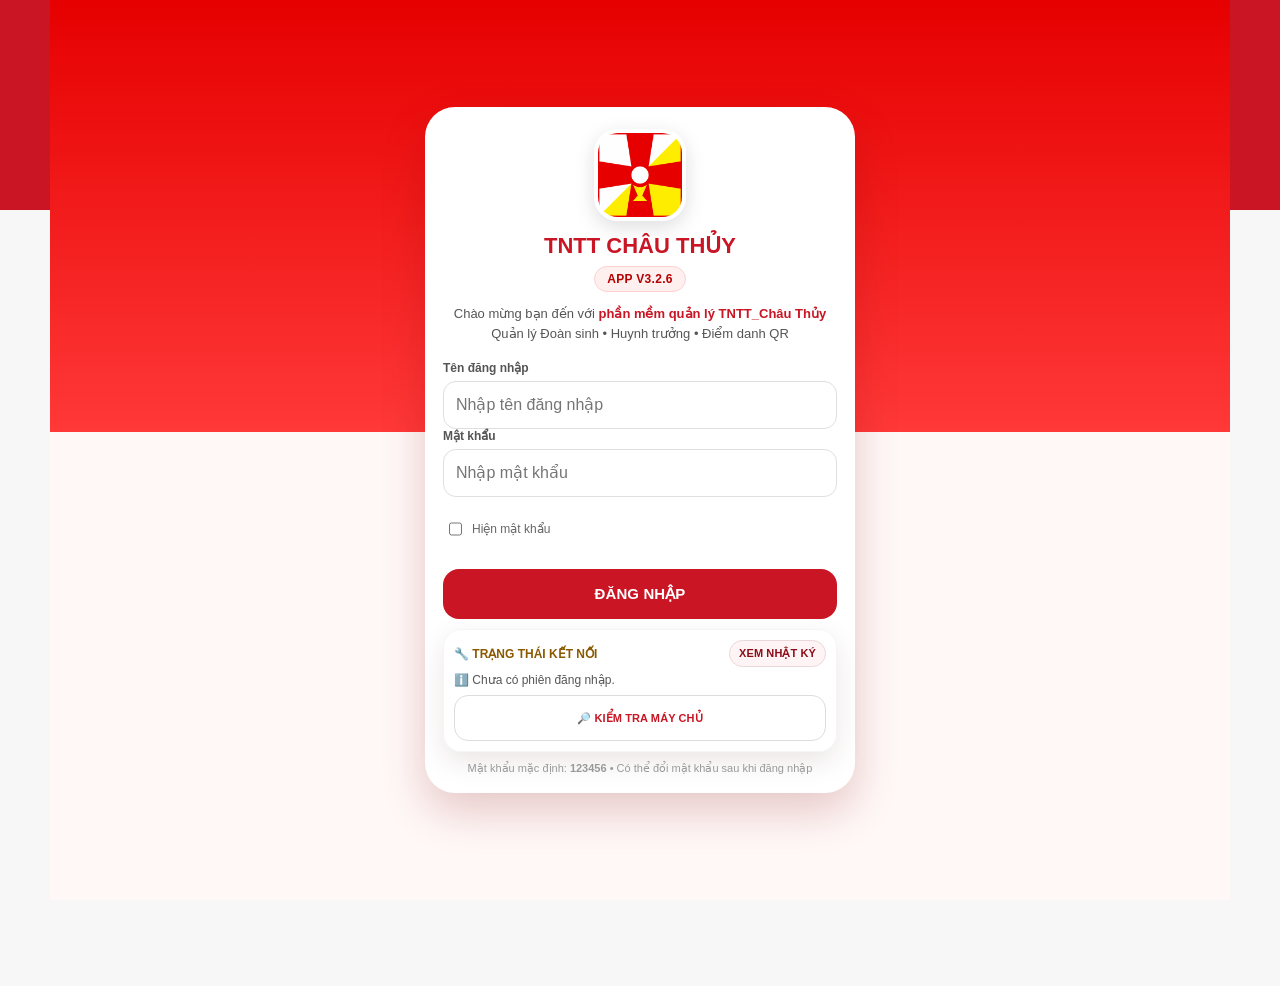
<file: index.html>
<!doctype html><html lang="vi"><head><meta charset="utf-8"><meta name="viewport" content="width=device-width,initial-scale=1,viewport-fit=cover,user-scalable=no"><meta name="theme-color" content="#e60000"><title>TNTT Châu Thủy</title>
<script src="./config.js"></script>

<style>
:root{--red:#e60000;--red2:#ff2626;--red3:#b90000;--yellow:#ffe500;--cream:#fff8f5;--ink:#222;--muted:#777;--line:#f0dddd;--green:#18a957;--danger:#d71919;--shadow:0 8px 26px rgba(126,0,0,.12);--radius:20px}
*{box-sizing:border-box}html{background:#f6f6f6}body{margin:0;background:linear-gradient(180deg,#e60000 0 330px,#fff8f7 330px);font-family:Arial,Helvetica,sans-serif;color:var(--ink);padding-bottom:86px;-webkit-tap-highlight-color:transparent}.app{max-width:1180px;margin:auto}.hidden{display:none!important}button,input,select{font:inherit}button{border:0;border-radius:14px;padding:12px 15px;background:var(--red);color:#fff;font-weight:800;cursor:pointer;transition:.15s}button:active{transform:scale(.98)}button.secondary{background:#f3f3f3;color:#444}button.outline{background:#fff;color:var(--red);border:1px solid #ffb2b2}button.full{width:100%;margin-top:8px}.top{padding:18px 18px 12px;color:#fff}.brand{display:flex;align-items:center;gap:12px}.logo{width:64px;height:64px;border-radius:18px;background:#fff;object-fit:cover;border:2px solid #fff;box-shadow:0 5px 16px #90000044}.brand-title{font-size:27px;font-weight:900;line-height:1}.brand-sub{font-size:15px;margin-top:5px;font-weight:700}.hero-chibi{font-size:56px;margin-left:auto;filter:drop-shadow(0 5px 3px #7003)}.profile{margin:4px 18px 0;background:#fff;border-radius:24px;padding:13px 15px;display:flex;align-items:center;gap:13px;box-shadow:var(--shadow);min-height:86px}.avatar{width:68px;height:68px;border-radius:50%;object-fit:cover;background:#ffeaea;border:3px solid #ffd1d1}.profile h2{font-size:19px;margin:2px 0;color:var(--red)}.profile .hello{font-size:12px;color:#777}.pill{display:inline-block;background:#ffe9e9;color:var(--red);border-radius:20px;padding:6px 10px;font-size:11px;font-weight:800;margin-top:4px}.profile-arrow{font-size:32px;color:var(--red);margin-left:auto}.leader-strip{margin:8px 18px 0;background:linear-gradient(135deg,#fff,#fff5f5);border-radius:20px;padding:9px 12px;box-shadow:var(--shadow);display:flex;align-items:center;gap:10px;border:1px solid #ffdede}.leader-strip .leader-avatars{display:flex;align-items:center}.leader-strip .leader-avatars img{width:42px;height:42px;border-radius:50%;object-fit:cover;border:2px solid #fff;margin-left:-7px;background:#ffeaea}.leader-strip .leader-avatars img:first-child{margin-left:0}.leader-strip .leader-info{min-width:0;flex:1}.leader-strip .leader-title{font-size:10px;color:#888;font-weight:800}.leader-strip .leader-name{font-size:13px;font-weight:900;color:var(--red);white-space:nowrap;overflow:hidden;text-overflow:ellipsis}.leader-strip .leader-role{font-size:10px;color:#666;margin-top:2px}.greeting-note{font-size:12px;color:#555;margin-top:5px;line-height:1.35}.greeting-note b{color:var(--red)}.content{padding:12px 18px}.quick-nav{display:grid;grid-template-columns:repeat(5,1fr);gap:10px;background:#fff;border-radius:24px;padding:10px;box-shadow:var(--shadow);margin:0 0 13px}.quick{background:#fff5f5;border-radius:18px;padding:11px 7px;text-align:center;color:#333;min-height:80px}.quick .qico{display:block;font-size:30px;line-height:1.05;margin-bottom:6px}.quick b{font-size:12px}.quick.active{background:#ffe4e4;color:var(--red)}.stats{display:grid;grid-template-columns:repeat(4,1fr);gap:10px}.stat{background:#fff;border-radius:18px;padding:14px;box-shadow:var(--shadow);text-align:center}.stat b{display:block;color:var(--red);font-size:28px;margin-top:4px}.stat span{font-size:12px;color:var(--muted);font-weight:700}.card{background:#fff;border-radius:var(--radius);padding:15px;box-shadow:var(--shadow);margin:10px 0;border:1px solid #ffecec}.card h2{font-size:18px;margin:0 0 12px;color:var(--red)}.grid2{display:grid;grid-template-columns:repeat(3,1fr);gap:10px}.tile{border:0;border-radius:18px;background:#fff;padding:15px 12px;text-align:left;box-shadow:var(--shadow);font-weight:800;min-height:108px}.tile .ico{font-size:32px;display:block;margin-bottom:8px}.tile small{display:block;color:var(--muted);font-weight:500;margin-top:5px;line-height:1.35}.tile.red{background:#fff0f0}.tile.yellow{background:#fff9df}.tile.green{background:#effcf5}.tile.blue{background:#eef7ff}.tile.purple{background:#f7f0ff}.add-actions{display:grid;grid-template-columns:repeat(2,1fr);gap:12px;margin:12px 0}.leader-add-card{border:2px solid #ffb0b0;background:linear-gradient(180deg,#fff,#fff5f5)}.leader-add-title{font-size:18px;font-weight:900;color:var(--red);text-align:center;margin-bottom:6px}.leader-add-card .add-actions{margin-bottom:0}.add-big{min-height:110px;border-radius:22px!important;font-size:15px!important;box-shadow:0 8px 18px #8b000033!important;display:flex;flex-direction:column;align-items:center;justify-content:center;gap:7px}.add-big .add-ico{font-size:38px;line-height:1}.add-big.ds{background:linear-gradient(135deg,#e60000,#ff4545)}.add-big.ht{background:linear-gradient(135deg,#f0b400,#ffd84d);color:#5a3a00}.industry-lock{background:#fff1f1;border:1px solid #ffd1d1;border-radius:12px;padding:9px 11px;font-size:12px;font-weight:800;color:#b40000;margin:8px 0}@media(max-width:700px){.add-actions{grid-template-columns:1fr 1fr;gap:9px}.add-big{min-height:105px;padding:10px 6px}.add-big .add-ico{font-size:34px}}.field label{font-size:12px;font-weight:800;color:#555;display:block;margin-bottom:5px}.field input,.field select{width:100%;padding:12px;border:1px solid #ddd;border-radius:13px;background:#fff;outline:none}.field input:focus,.field select:focus{border-color:#ff8b8b;box-shadow:0 0 0 3px #ffe0e0}.member{display:flex;gap:10px;align-items:center;padding:11px 0;border-bottom:1px solid var(--line)}.member:last-child{border-bottom:0}.member .info{flex:1;min-width:0}.member .name{font-weight:900}.member .meta{font-size:11px;color:var(--muted);margin-top:4px}.member img{width:52px;height:52px;border-radius:50%;object-fit:cover;background:#eee}.member-actions{display:flex;gap:5px}.member-actions button{width:auto;padding:9px;font-size:12px}.tabs{display:flex;gap:7px;overflow:auto;padding:3px 0 8px;position:sticky;top:0;background:#fff;z-index:4}.tabs button{white-space:nowrap;font-size:12px;padding:9px 12px}.msg{padding:11px;border-radius:12px;background:#fff3f3;color:#b40000;margin:8px 0}.empty{text-align:center;color:#888;padding:25px}.qrbox{text-align:center}.qrbox #qr{display:flex;justify-content:center;margin:15px 0}.qrbox img{border:10px solid white;box-shadow:0 4px 18px #0002}.scanner{border-radius:18px;overflow:hidden;background:#111;min-height:280px}.result{padding:14px;border-radius:14px;background:#edfff5;color:#08753b;font-weight:800;margin-top:10px}.pagebar{display:flex;align-items:center;gap:7px;position:sticky;top:0;z-index:8;background:#fff8f7;padding:4px 0 10px}.pagebar .ptitle{flex:1;font-size:18px;font-weight:900;color:var(--red)}.pagebar button{padding:9px 10px;font-size:11px;border-radius:12px}.admin-hero{background:linear-gradient(135deg,#c80000,#f32828);color:#fff;border-radius:22px;padding:18px;box-shadow:var(--shadow);margin:5px 0 12px}.admin-hero h2{margin:0 0 5px;font-size:21px}.admin-hero p{margin:0;opacity:.92;font-size:12px}.industry-grid{display:grid;grid-template-columns:repeat(2,1fr);gap:10px}.industry-card{background:#fff;border-radius:19px;padding:14px;box-shadow:var(--shadow);border:1px solid #ffe1e1;text-align:left}.industry-card .ic-top{display:flex;justify-content:space-between;align-items:center}.industry-card .ic-name{font-size:16px;font-weight:900;color:var(--red)}.industry-card .ic-total{font-size:27px;font-weight:900;color:#222;margin:8px 0}.mini-stats{display:grid;grid-template-columns:repeat(3,1fr);gap:5px}.mini-stats span{font-size:10px;color:#777}.mini-stats b{display:block;font-size:14px}.rate{margin-top:8px;height:7px;border-radius:9px;background:#eee;overflow:hidden}.rate i{display:block;height:100%;background:var(--green)}.danger{color:var(--danger)}.hero{background:linear-gradient(135deg,#e60000,#ff3a3a);color:#fff;border-radius:20px;padding:16px;box-shadow:var(--shadow);margin:10px 0}.hero h2{color:#fff;margin:0 0 5px}.badge{display:inline-block;border-radius:12px;padding:4px 7px;background:#eee;font-size:10px;font-weight:800}.badge.red{background:#ffe2e2;color:#b40000}.badge.green{background:#ddf8e9;color:#08753b}.table{width:100%;border-collapse:collapse;font-size:12px}.table th,.table td{padding:8px;border-bottom:1px solid #eee;text-align:left}.bottom{position:fixed;bottom:0;left:50%;transform:translateX(-50%);width:min(1180px,100%);height:76px;background:var(--red);display:flex;justify-content:space-around;align-items:center;z-index:20;box-shadow:0 -5px 20px #0002;border-radius:20px 20px 0 0}.bottom button{background:transparent;color:#fff;padding:5px 10px;font-size:10px;min-width:70px}.bottom .scan{background:var(--red);color:#fff;width:66px;height:66px;border-radius:50%;margin-top:-28px;font-size:26px;border:5px solid #fff;box-shadow:0 5px 15px #77000055}.bottom .navlabel{font-weight:800}.login-wrap{min-height:100vh;display:flex;align-items:center;justify-content:center;padding:14px;background:linear-gradient(180deg,#e60000,#ff3838 48%,#fff8f7 48%)}.login-card{width:100%;max-width:430px;background:#fff;border-radius:30px;padding:22px 18px 18px;box-shadow:0 18px 45px #7d000033}.login-logo{display:block;width:92px;height:92px;border-radius:24px;object-fit:cover;margin:0 auto 12px;border:4px solid #fff;box-shadow:0 6px 20px #0002}.login-title{text-align:center;color:var(--red);font-size:22px;font-weight:900;margin:0}.app-version{text-align:center;color:#b40000;background:#fff0f0;border:1px solid #ffd0d0;border-radius:999px;display:table;margin:7px auto 12px;padding:5px 12px;font-size:12px;font-weight:900;letter-spacing:.3px}.login-welcome{text-align:center;color:#555;font-size:13px;line-height:1.5;margin:7px 4px 18px}.login-welcome b{color:var(--red)}.login-sub{text-align:center;color:#999;font-size:11px;margin-top:10px}.login-input{height:48px;font-size:16px}.login-btn{height:50px;border-radius:16px;font-size:15px}.showpass{display:flex;align-items:center;gap:7px;font-size:12px;color:#666;margin:6px 2px}.showpass input{width:auto}.att-row-actions{display:flex;flex-wrap:wrap;gap:5px}.att-row-actions button{padding:7px 8px;font-size:10px;border-radius:10px}.att-present-mini{background:#1aa35b}.att-absent-mini{background:#d71920}.att-qr-mini{background:#555}.manual-att-card{background:#fff8e8;border:2px solid #ffd56a;border-radius:16px;padding:12px;margin:10px 0}.att-buttons{display:grid;grid-template-columns:1fr 1fr;gap:8px;margin-top:9px}.att-present{background:#1aa35b}.att-absent{background:#d71920}.att-permit{background:#1aa35b}.att-unpermit{background:#d71920}.table-wrap{overflow:auto}.attendance-table{min-width:760px}.attendance-table td,.attendance-table th{vertical-align:middle}.att-photo{width:56px;height:56px;border-radius:50%;object-fit:cover}.today-date{font-weight:900;color:#b40000;margin:-4px 0 10px}.table-wrap+.empty{padding:20px}.print-only{display:none}@media print{body{background:#fff;padding:0}.bottom,.pagebar button,.no-print{display:none!important}.print-only{display:block}.content{padding:0}.card{box-shadow:none}.app{max-width:none}}@media(max-width:700px){body{background:linear-gradient(180deg,#e60000 0 250px,#fff8f7 250px);padding-bottom:84px}.top{padding:14px 14px 10px}.brand{gap:9px}.logo{width:52px;height:52px;border-radius:15px}.brand-title{font-size:21px}.brand-sub{font-size:12px}.hero-chibi{font-size:42px}.profile{margin:3px 14px 0;padding:11px 12px;min-height:78px}.leader-strip{margin:7px 14px 0;padding:8px 10px}.avatar{width:58px;height:58px}.profile h2{font-size:17px}.content{padding:10px 12px}.quick-nav{display:flex;overflow-x:auto;border-radius:20px;padding:8px;gap:8px}.quick{min-width:92px;min-height:75px;padding:9px 5px}.quick .qico{font-size:27px}.quick b{font-size:11px}.stats{grid-template-columns:repeat(2,1fr)}.grid2{grid-template-columns:repeat(2,1fr)}.industry-grid{grid-template-columns:1fr}.bottom{height:72px;border-radius:18px 18px 0 0}.bottom button{min-width:58px;font-size:9px}.bottom .scan{width:62px;height:62px}.card{padding:13px;border-radius:18px}.admin-hero{border-radius:18px}.brand-title{white-space:nowrap}}

.today-date{font-size:15px;font-weight:800;color:#c90000;text-align:center;margin:-4px 0 14px}.att-confirm{margin-top:12px;padding:12px;border:1px solid #eee;border-radius:16px;background:#fff}.att-person{display:flex;align-items:center;gap:12px;margin-bottom:12px}.att-person small{display:block;color:#777;margin-top:4px}.att-photo{width:58px;height:58px;border-radius:50%;object-fit:cover;border:2px solid #e00000}.att-buttons{display:grid;grid-template-columns:1fr 1fr;gap:10px}.att-buttons button{border:0;border-radius:12px;padding:14px 8px;font-weight:800}.att-present{background:#dcf8e8;color:#08763c}.att-absent{background:#ffe3e3;color:#c00000}.att-permit{background:#e6f7ed;color:#08763c}.att-unpermit{background:#ffe8e8;color:#c00000}.att-confirm textarea{width:100%;min-height:80px;margin:8px 0;border:1px solid #ddd;border-radius:10px;padding:10px}.hidden{display:none!important}

/* ===== TNTT V1 MOBILE UI REFRESH ===== */
:root{
  --red:#c91524;--red2:#ef3340;--red3:#8d0e18;--yellow:#ffd83d;
  --cream:#fff9f7;--ink:#1f2328;--muted:#717780;--line:#eadbdd;
  --green:#149447;--danger:#c9192b;--blue:#2563eb;
  --shadow:0 10px 28px rgba(80,0,10,.10);--radius:18px
}
html,body{min-height:100%;background:#f5f6f8}
body{background:linear-gradient(180deg,#c91524 0 210px,#f7f7f8 210px);font-family:Inter,Arial,Helvetica,sans-serif;color:var(--ink)}
button,input,select,textarea{font:inherit}
button{border-radius:14px;font-weight:800;letter-spacing:.1px}
.card{
  background:rgba(255,255,255,.98)!important;border:1px solid rgba(0,0,0,.04)!important;
  border-radius:18px!important;box-shadow:var(--shadow)!important
}
h2{font-size:20px!important;line-height:1.25}
h3{font-size:16px!important}
.meta,small{color:var(--muted)}
.full{min-height:46px}
.outline{border:1px solid #ddd!important;background:#fff!important;color:var(--red)!important}
.secondary{border:1px solid #ead7d9!important;background:#fff4f5!important;color:var(--red3)!important}
.danger{color:var(--danger)!important}
.badge{border-radius:999px!important;padding:5px 9px!important;font-size:12px!important;font-weight:800!important}
.member{border:1px solid #eee!important;border-radius:16px!important;background:#fff!important;margin:8px 0!important;min-height:70px}
.member img{width:54px!important;height:54px!important;border-radius:14px!important;object-fit:cover!important}
.member .name{font-weight:850}
.member-actions button{min-width:40px;min-height:40px}
.grid2{gap:10px!important}
.stats{gap:10px!important}
.stat{border:1px solid #eee!important;border-radius:16px!important;background:#fff!important;box-shadow:none!important;padding:12px!important}
.tile,.add-big,.industry-card{border-radius:18px!important;box-shadow:0 6px 18px rgba(0,0,0,.07)!important}
.tile{min-height:112px!important}
.add-big{min-height:110px!important}
.industry-card{background:#fff!important;border:1px solid #ececec!important}
.industry-grid{gap:10px!important}
.field label{font-weight:800;margin-bottom:6px;display:block}
input,select,textarea{
  min-height:46px;border:1px solid #dedfe3!important;border-radius:13px!important;
  background:#fff!important;padding:10px 12px!important;outline:none!important
}
input:focus,select:focus,textarea:focus{border-color:#cf4b55!important;box-shadow:0 0 0 3px rgba(201,21,36,.10)!important}
.tabs{display:flex;gap:8px;overflow:auto;padding:3px 0 8px}
.tabs button{white-space:nowrap;min-height:42px}
.pagebar{position:sticky!important;top:0;z-index:20!important;backdrop-filter:blur(10px)!important;background:rgba(255,255,255,.94)!important;border-bottom:1px solid rgba(0,0,0,.06)!important}
.pagebar .title{font-weight:900}
@media(max-width:600px){
  body{background:linear-gradient(180deg,#c91524 0 165px,#f7f7f8 165px)}
  #app{max-width:100%;padding:0 10px 24px}
  .card{padding:14px!important}
  .stats{grid-template-columns:repeat(2,1fr)!important}
  .grid2{grid-template-columns:1fr 1fr!important}
  .tile{min-height:98px!important}
  .add-actions{grid-template-columns:1fr 1fr!important;gap:8px!important}
  .add-big{min-height:92px!important;padding:12px!important}
  .member{padding:9px!important}
}
@media(max-width:420px){
  .grid2{grid-template-columns:1fr!important}
  .add-actions{grid-template-columns:1fr!important}
  h2{font-size:18px!important}
}


.tntt-app-brand{display:flex;align-items:center;gap:10px;padding:10px 2px 12px;color:#fff}
.tntt-app-mark{width:38px;height:38px;border-radius:12px;background:#fff;color:var(--red);display:grid;place-items:center;font-size:21px;font-weight:900;box-shadow:0 5px 14px rgba(0,0,0,.15)}
.tntt-app-brand b{display:block;font-size:14px;letter-spacing:.7px}.tntt-app-brand small{display:block;color:rgba(255,255,255,.85);margin-top:2px}
</style>
<link rel="manifest" href="manifest.webmanifest"><meta name="mobile-web-app-capable" content="yes"><meta name="apple-mobile-web-app-capable" content="yes"><meta name="apple-mobile-web-app-status-bar-style" content="default"><meta name="apple-mobile-web-app-title" content="TNTT Châu Thủy"><link rel="apple-touch-icon" href="assets/icon-192.png"><meta name="application-name" content="TNTT Châu Thủy"><meta name="description" content="Ứng dụng quản lý TNTT Châu Thủy"></head><body><script>
(function(){
  let qrP,camP;
  window.loadQrLib=function(){return qrP||(qrP=new Promise((res,rej)=>{if(window.QRCode)return res();const x=document.createElement('script');x.src='https://cdnjs.cloudflare.com/ajax/libs/qrcodejs/1.0.0/qrcode.min.js';x.onload=res;x.onerror=()=>rej(new Error('Không tải được thư viện QR'));document.head.appendChild(x)}))};
  window.loadCameraLib=function(){return camP||(camP=new Promise((res,rej)=>{if(window.Html5Qrcode)return res();const x=document.createElement('script');x.src='https://unpkg.com/html5-qrcode';x.onload=res;x.onerror=()=>rej(new Error('Không tải được thư viện camera/QR'));document.head.appendChild(x)}))};
})();
</script>
<div class="app">
  <div id="login" class="login-wrap">
    <div class="login-card">
      <img id="loginLogo" class="login-logo" alt="Logo TNTT">
      <h1 class="login-title">TNTT CHÂU THỦY</h1><div id="appVersion" class="app-version">APP V3.2.0</div>
      <div class="login-welcome">Chào mừng bạn đến với <b>phần mềm quản lý TNTT_Châu Thủy</b><br>Quản lý Đoàn sinh • Huynh trưởng • Điểm danh QR</div>
      <div class="field"><label>Tên đăng nhập</label><input id="u" class="login-input" autocomplete="username" placeholder="Nhập tên đăng nhập"></div>
      <div class="field"><label>Mật khẩu</label><input id="p" class="login-input" type="password" autocomplete="current-password" placeholder="Nhập mật khẩu"></div>
      <label class="showpass"><input id="showPass" type="checkbox" onchange="togglePass()"> Hiện mật khẩu</label>
      <button class="full login-btn" onclick="login()">ĐĂNG NHẬP</button>
      <button id="installBtn" class="outline full hidden" type="button">📲 CÀI ĐẶT ỨNG DỤNG</button>
      <div id="lm" class="msg hidden"></div>
      <div class="card" style="margin-top:10px;padding:10px;background:#fffaf0;border:1px solid #ffd98a">
        <div style="display:flex;align-items:center;gap:8px;justify-content:space-between">
          <b style="font-size:12px;color:#8a5a00">🔧 TRẠNG THÁI KẾT NỐI</b>
          <button type="button" class="secondary" style="padding:6px 9px;font-size:11px" onclick="toggleDiag()">XEM NHẬT KÝ</button>
        </div>
        <div id="diagStatus" style="font-size:12px;color:#555;margin-top:6px">Chưa kiểm tra máy chủ.</div>
        <pre id="diagLog" class="hidden" style="white-space:pre-wrap;max-height:180px;overflow:auto;font-size:10px;line-height:1.45;margin:8px 0 0;background:#111;color:#eee;padding:9px;border-radius:10px"></pre>
        <button type="button" class="outline full" style="font-size:11px" onclick="healthCheck()">🔎 KIỂM TRA MÁY CHỦ</button>
      </div>
      <div class="login-sub">Mật khẩu mặc định: <b>123456</b> • Có thể đổi mật khẩu sau khi đăng nhập</div>
    </div>
  </div>
  <div id="app" class="hidden">
    <header class="top">
      <div class="brand">
        <img id="logo" class="logo" alt="TNTT">
        <div><div class="brand-title">TNTT VIỆT NAM</div><div class="brand-sub">Thiếu Nhi Thánh Thể</div></div>
        <div class="hero-chibi">🧒🏻</div>
      </div>
    </header>
    <div id="profile" class="profile"></div>
    <div id="leaderStrip" class="leader-strip hidden"></div>
    <main class="content">
      <div id="quickNav" class="quick-nav">
        <button class="quick" onclick="members()"><span class="qico">👥</span><b>ĐOÀN SINH</b></button>
        <button class="quick" onclick="members();setTimeout(()=>{tab='ht';renderMemberList()},100)"><span class="qico">🧑🏻‍🏫</span><b>HUYNH TRƯỞNG</b></button>
        <button class="quick" onclick="today()"><span class="qico">📋</span><b>ĐIỂM DANH</b></button>
        <button class="quick" onclick="stats()"><span class="qico">📊</span><b>THỐNG KÊ</b></button>
        <button id="quickDoi" class="quick hidden" onclick="manageDoi()"><span class="qico">🏕️</span><b>QUẢN LÝ ĐỘI</b></button>
        <button class="quick" onclick="absenceReportUI()"><span class="qico">🔔</span><b>THÔNG BÁO</b></button>
      </div>
      <div id="screen"></div>
    </main>
  </div>
</div>
<nav id="bottom" class="bottom hidden">
  <button onclick="home()">⌂<br><span class="navlabel">Trang chủ</span></button>
  <button onclick="members()">👥<br><span class="navlabel">Thành viên</span></button>
  <button class="scan" onclick="scanner()">▣</button>
  <button onclick="today()">🔔<br><span class="navlabel">Thông báo</span></button>
  <button onclick="account()">●<br><span class="navlabel">Tài khoản</span></button>
</nav>
<div id="modal" class="hidden"></div>
<script>
const LOGO='assets/logo.png';function renderAppVersion(){const v=(window.TNTT_APP_VERSION_LABEL||'V3.2.2');const el=document.getElementById('appVersion');if(el)el.textContent='APP '+v;document.title='TNTT Châu Thủy · APP '+v;}renderAppVersion();let token='',FD=null,allMembers={ds:[],ht:[]},scannerObj=null;const $=id=>document.getElementById(id);const screenEl=$('screen');function esc(v){return String(v??'').replace(/[&<>'"]/g,s=>({'&':'&amp;','<':'&lt;','>':'&gt;',"'":'&#39;','"':'&quot;'}[s]))}const API_URL='https://script.google.com/macros/s/AKfycbyAZ0BdDGRlEBVzNPlbtOlIAwwzRTYig-sbZiVe91LDtkt92O3G5VAzqrnouqigN4k/exec';
const API_CHANNEL='TNTT_PWA_API_V32';const API_PENDING=new Map();let API_SEQ=0;let DIAG=[];
function diag(msg){const t=new Date().toLocaleTimeString();DIAG.push('['+t+'] '+msg);if(DIAG.length>80)DIAG.shift();const el=$('diagLog');if(el)el.textContent=DIAG.join('\n');const st=$('diagStatus');if(st)st.textContent=msg;console.log('[TNTT]',msg)}
function toggleDiag(){const el=$('diagLog');if(el)el.classList.toggle('hidden')}
function healthCheck(){return new Promise((resolve)=>{const cb='tnttHealth_'+Date.now();window[cb]=(d)=>{diag('✅ Máy chủ phản hồi: '+JSON.stringify(d));cleanup();resolve(d)};const s=document.createElement('script');s.src=API_URL+'?health=1&callback='+cb+'&_='+Date.now();s.onerror=()=>{diag('❌ Không tải được health endpoint. Kiểm tra URL/deploy Apps Script.');cleanup();resolve(null)};document.body.appendChild(s);function cleanup(){try{s.remove();delete window[cb]}catch(_){}}setTimeout(()=>{if(window[cb]){diag('⏱ Health timeout: không nhận phản hồi từ Apps Script.');cleanup();resolve(null)}},12000)})}
function pollApi(id,fn,resolve,reject,startedAt,limitMs=30000){const cb='tnttPoll_'+id.replace(/[^A-Za-z0-9_$]/g,'_');let done=false,s=null;const finish=(ok,data,error)=>{if(done)return;done=true;try{if(s)s.remove();delete window[cb]}catch(_){}API_PENDING.delete(id);if(ok){diag('📥 '+fn+' → THÀNH CÔNG');resolve(data)}else{diag('❌ '+fn+' → '+(error||'Lỗi máy chủ'));reject(new Error(error||'Lỗi máy chủ'))}};window[cb]=(d)=>{if(done)return;if(d&&d.ready){finish(!!d.ok,d.data,d.error);return}if(Date.now()-startedAt>=limitMs){finish(false,null,'Hết thời gian kết nối máy chủ.');return}setTimeout(()=>pollApi(id,fn,resolve,reject,startedAt,limitMs),500)};s=document.createElement('script');s.src=API_URL+'?poll='+encodeURIComponent(id)+'&callback='+cb+'&_='+Date.now();s.onerror=()=>{try{s.remove()}catch(_){}if(Date.now()-startedAt>=limitMs)finish(false,null,'Hết thời gian kết nối máy chủ.');else setTimeout(()=>pollApi(id,fn,resolve,reject,startedAt,limitMs),800)};document.body.appendChild(s)}
function call(fn,...args){return new Promise((resolve,reject)=>{const id='r'+Date.now().toString(36)+'_'+(++API_SEQ);const startedAt=Date.now();diag('📤 Gửi '+fn+' (#'+id+')');API_PENDING.set(id,{resolve,reject,fn});let iframe=null,form=null,timer=null,finished=false,pollStarted=false;const cleanup=()=>{if(timer)clearTimeout(timer);window.removeEventListener('message',onMessage);try{if(form)form.remove();if(iframe)iframe.remove()}catch(_){}};const finish=(ok,data,error)=>{if(finished)return;finished=true;API_PENDING.delete(id);cleanup();if(ok){diag('📥 '+fn+' → THÀNH CÔNG');resolve(data)}else{diag('❌ '+fn+' → '+(error||'Lỗi máy chủ'));reject(new Error(error||'Lỗi máy chủ'))}};const onMessage=(ev)=>{const d=ev&&ev.data;if(!d||d.channel!==API_CHANNEL||String(d.id)!==String(id))return;finish(!!d.ok,d.data,d.error)};window.addEventListener('message',onMessage);iframe=document.createElement('iframe');iframe.name='tntt_api_'+id;iframe.style.display='none';iframe.setAttribute('aria-hidden','true');document.body.appendChild(iframe);form=document.createElement('form');form.method='POST';form.action=API_URL;form.target=iframe.name;form.style.display='none';const input=document.createElement('input');input.type='hidden';input.name='payload';input.value=JSON.stringify({id,fn,args});form.appendChild(input);document.body.appendChild(form);diag('📡 Gửi POST qua form/iframe...');try{form.submit()}catch(e){finish(false,null,e.message||String(e));return}
setTimeout(()=>{if(finished||pollStarted)return;pollStarted=true;diag('🔁 Không nhận callback trực tiếp, chuyển sang polling dự phòng...');pollApi(id,fn,(data)=>finish(true,data,''),(err)=>finish(false,null,err.message||String(err)),startedAt,30000)},1800);
timer=setTimeout(()=>finish(false,null,'Hết thời gian kết nối máy chủ.'),30000)})}
function setLogo(){['logo','loginLogo'].forEach(id=>{if($(id))$(id).src=LOGO})}function togglePass(){const p=$('p');if(p)p.type=$('showPass')?.checked?'text':'password'}
async function login(){const btn=document.querySelector('.login-btn');if(btn)btn.disabled=true;$('lm')?.classList.add('hidden');diag('🔐 Bắt đầu đăng nhập...');diag('📱 Bỏ qua health-check để ưu tiên tương thích mobile.');try{const u=$('u').value.trim(),pw=$('p').value;if(!u||!pw)throw new Error('Vui lòng nhập tên đăng nhập và mật khẩu');diag('👤 Tài khoản: '+u);const r=await call('login',{tenDangNhap:u,matKhau:pw});if(!r||!r.token)throw new Error('Máy chủ trả về dữ liệu đăng nhập không hợp lệ');token=r.token;sessionStorage.tnttToken=token;sessionStorage.tnttGreeting='';diag('✅ Xác thực thành công. Đang tải dữ liệu...');await start(r.user)}catch(e){diag('❌ ĐĂNG NHẬP THẤT BẠI: '+(e.message||e));$('lm').textContent=e.message||e;$('lm').classList.remove('hidden')}finally{if(btn)btn.disabled=false}}
async function start(user){setLogo();diag('📊 Đang gọi dashboard...');await refresh();$('login').classList.add('hidden');$('app').classList.remove('hidden');$('bottom').classList.remove('hidden');if($('quickDoi'))$('quickDoi').classList.toggle('hidden',FD?.user?.VAI_TRO!=='TRUONG_NGANH');home()}
async function auto(){setLogo();const t=sessionStorage.getItem('tnttToken');if(!t){token='';diag('ℹ️ Chưa có phiên đăng nhập.');return}try{token=t;diag('🔄 Kiểm tra phiên đăng nhập cũ...');await call('dashboard',token);await refresh();$('login').classList.add('hidden');$('app').classList.remove('hidden');$('bottom').classList.remove('hidden');if($('quickDoi'))$('quickDoi').classList.toggle('hidden',FD?.user?.VAI_TRO!=='TRUONG_NGANH');home()}catch(e){diag('ℹ️ Phiên cũ không dùng được: '+(e.message||e));sessionStorage.removeItem('tnttToken');token='';$('login').classList.remove('hidden');$('app').classList.add('hidden');$('bottom').classList.add('hidden')}}
const GREETINGS={TRUONG_NGANH:[
  'Chào Trưởng, chúc Trưởng luôn vui vẻ và tràn đầy năng lượng!',
  'Chào Trưởng, chúc Trưởng luôn nhiệt thành trong mọi hoạt động!',
  'Chào Trưởng, chúc Trưởng một ngày thật vui và nhiều niềm vui phục vụ!',
  'Chào Trưởng, chúc Trưởng luôn mạnh khỏe, vui tươi và hăng say!',
  'Chào Trưởng, chúc Trưởng luôn nhiệt huyết và đồng hành cùng các em!',
  'Chào Trưởng, chúc Trưởng luôn bình an, vui vẻ và đầy ơn trong phục vụ!'
],DOAN_TRUONG:[
  'Chào Đoàn trưởng, chúc Trưởng luôn vui vẻ và tràn đầy năng lượng!',
  'Chào Đoàn trưởng, chúc Trưởng luôn nhiệt thành và nhiều niềm vui phục vụ!',
  'Chào Đoàn trưởng, chúc Trưởng luôn mạnh khỏe và hăng say đồng hành cùng các ngành!'
],ADMIN:[
  'Chào Admin, chúc bạn luôn vui vẻ và thuận lợi trong công việc!',
  'Chào Admin, chúc bạn luôn nhiệt thành và quản lý TNTT thật hiệu quả!',
  'Chào Admin, chúc bạn một ngày thật vui và nhiều năng lượng!'
]};
function pickGreeting(force,role){const list=GREETINGS[role]||GREETINGS.TRUONG_NGANH;let g=force?list[Math.floor(Math.random()*list.length)]:sessionStorage.getItem('tnttGreeting');if(!g||!list.includes(g)){g=list[Math.floor(Math.random()*list.length)];sessionStorage.setItem('tnttGreeting',g)}return g}
async function refresh(){const d=await call('dashboard',token);const fd=await call('formData',token);FD=fd;renderProfile(d);return d}
function renderProfile(d){const role=String(d.user.VAI_TRO||'');const isLeader=role==='TRUONG_NGANH';const leaders=Array.isArray(d.leaders)?d.leaders:[];const me=leaders.find(x=>String(x.name||'').trim().toLowerCase()===String(d.user.HO_TEN||'').trim().toLowerCase())||leaders[0];const avatar=(d.myPhoto||me?.photo||LOGO);const names=leaders.map(x=>`${x.role}: ${x.name}`).join(' • ');const greet=pickGreeting(false,role);$('profile').innerHTML=`<img class="avatar" src="${esc(avatar)}" onerror="this.src='${LOGO}'"><div style="flex:1;min-width:0"><div class="hello">${esc(greet)}</div><h2>${esc(d.user.HO_TEN)}</h2><span class="pill">👥 ${esc(d.user.NHOM_TK||d.user.VAI_TRO)} · ${esc(d.user.MA_NGANH?('Ngành '+d.user.MA_NGANH):'Toàn đoàn')}</span><div class="greeting-note">${isLeader&&me?`👤 <b>${esc(me.role)}:</b> ${esc(me.name)}`:names?`👥 <b>Ban phụ trách ngành:</b> ${esc(names)}`:''}</div></div><div class="profile-arrow">›</div>`;renderLeaderStrip(d)}
function renderLeaderStrip(d){const el=$('leaderStrip');if(!el)return;const leaders=Array.isArray(d.leaders)?d.leaders:[];if(!leaders.length){el.classList.add('hidden');el.innerHTML='';return}el.classList.remove('hidden');el.innerHTML=`<div class="leader-avatars">${leaders.slice(0,3).map(x=>`<img src="${esc(x.photo||LOGO)}" onerror="this.src='${LOGO}'" title="${esc(x.name)}">`).join('')}</div><div class="leader-info"><div class="leader-title">BAN PHỤ TRÁCH NGÀNH</div><div class="leader-name">${esc(leaders.map(x=>x.name).join(' • '))}</div><div class="leader-role">${esc(leaders.map(x=>x.role).join(' • '))}</div></div>`}
function pagebar(title,back='home'){return `<div class="pagebar"><button class="secondary" onclick="${back}()">← Quay về</button><div class="ptitle">${esc(title)}</div><button class="outline" onclick="home()">⌂</button><button class="secondary" onclick="logout()">Thoát</button></div>`}
function dateToday(){const d=new Date();const y=d.getFullYear(),m=String(d.getMonth()+1).padStart(2,'0'),day=String(d.getDate()).padStart(2,'0');return `${y}-${m}-${day}`}
function isAdminUser(){return !!FD?.user && ['ADMIN','DOAN_TRUONG'].includes(FD.user.VAI_TRO)}
async function adminHome(){try{const date=dateToday(), a=await call('statsNganh',token,date);const tong=a.reduce((s,x)=>s+x.tong,0),cm=a.reduce((s,x)=>s+x.coMat,0),vang=a.reduce((s,x)=>s+x.vang,0);screenEl.innerHTML=`${pagebar('Bảng điều khiển Admin','home')}<div class="admin-hero"><h2>👑 QUẢN TRỊ TOÀN ĐOÀN</h2><p>Chọn từng ngành để xem chi tiết Đoàn sinh, Huynh trưởng, có mặt và vắng.</p></div><div class="stats"><div class="stat">👥<span>Tổng thành viên</span><b>${tong}</b></div><div class="stat">✅<span>Có mặt hôm nay</span><b>${cm}</b></div><div class="stat">⚠️<span>Vắng hôm nay</span><b class="danger">${vang}</b></div><div class="stat">📈<span>Tỷ lệ chung</span><b>${tong?Math.round(cm*1000/tong)/10:0}%</b></div></div><div class="card"><div style="display:flex;align-items:center;gap:8px"><h2 style="flex:1;margin:0">🏫 Thống kê các ngành</h2><button class="outline" onclick="adminAttendanceUI()">📋 Quản lý điểm danh</button><button class="outline" onclick="absenceReportUI()">📋 Báo cáo vắng</button><button class="outline" onclick="htStatsUI()">👤 Điểm danh HT</button></div><div class="industry-grid" style="margin-top:12px">${a.map(x=>`<button class="industry-card" onclick="industryDetailUI('${esc(x.maNganh)}')"><div class="ic-top"><span class="ic-name">${esc(x.nganh)}</span><span>›</span></div><div class="ic-total">${x.tong} <small style="font-size:11px;color:#777">thành viên</small></div><div class="mini-stats"><div><span>Đoàn sinh</span><b>${x.ds}</b></div><div><span>HT</span><b>${x.ht}</b></div><div><span>Vắng</span><b class="danger">${x.vang}</b></div></div><div class="rate"><i style="width:${Math.min(100,x.tyLe)}%"></i></div><div style="font-size:10px;color:#777;margin-top:5px">Có mặt ${x.coMat} · ${x.tyLe}%</div></button>`).join('')}</div></div>`}catch(e){alert(e.message||e)}}
async function htStatsUI(){try{const date=dateToday(),a=await call('statsHuynhTruong',token,date);const tong=a.reduce((s,x)=>s+x.tong,0),cm=a.reduce((s,x)=>s+x.coMat,0),vang=a.reduce((s,x)=>s+x.vang,0);screenEl.innerHTML=`${pagebar('Thống kê điểm danh Huynh trưởng','home')}<div class="hero"><h2 style="margin:0 0 5px">👤 ĐIỂM DANH HUYNH TRƯỞNG</h2><div style="font-size:12px">Ngày ${esc(date)} · ${a.length} ngành</div></div><div class="stats"><div class="stat"><span>Tổng Huynh trưởng</span><b>${tong}</b></div><div class="stat"><span>✅ Có mặt</span><b>${cm}</b></div><div class="stat"><span>❌ Vắng</span><b class="danger">${vang}</b></div><div class="stat"><span>📈 Chuyên cần</span><b>${tong?Math.round(cm*1000/tong)/10:0}%</b></div></div><div class="card"><div style="display:flex;gap:7px;align-items:center"><h2 style="flex:1">🏫 Theo từng ngành</h2><button class="outline" onclick="absenceHtUI()">⚠️ HT vắng</button></div><div class="industry-grid">${a.map(x=>`<button class="industry-card" onclick="htIndustryDetailUI('${esc(x.maNganh)}')"><div class="ic-top"><span class="ic-name">${esc(x.nganh)}</span><span>›</span></div><div class="ic-total">${x.tong} <small style="font-size:11px;color:#777">HT</small></div><div class="mini-stats"><div><span>Có mặt</span><b>${x.coMat}</b></div><div><span>Vắng</span><b class="danger">${x.vang}</b></div><div><span>Tỷ lệ</span><b>${x.tyLe}%</b></div></div><div class="rate"><i style="width:${Math.min(100,x.tyLe)}%"></i></div></button>`).join('')}</div></div>`}catch(e){alert(e.message||e)}}
async function htIndustryDetailUI(ma){try{const d=await call('detailHuynhTruong',token,ma,dateToday());screenEl.innerHTML=`${pagebar('Huynh trưởng - '+d.nganh,'htStatsUI')}<div class="card"><h2>👤 ${esc(d.nganh)}</h2><div class="stats"><div class="stat"><span>Tổng HT</span><b>${d.tong}</b></div><div class="stat"><span>✅ Có mặt</span><b>${d.coMat}</b></div><div class="stat"><span>❌ Vắng</span><b class="danger">${d.vang}</b></div><div class="stat"><span>Tỷ lệ</span><b>${d.tyLe}%</b></div></div></div><div class="card"><div class="tabs"><button onclick="renderHtMembers(${JSON.stringify(d.members)},'all')">Tất cả</button><button onclick="renderHtMembers(${JSON.stringify(d.members)},'present')">Có mặt</button><button onclick="renderHtMembers(${JSON.stringify(d.members)},'absent')">Vắng</button></div><div id="htMembers"></div></div>`;renderHtMembers(d.members,'all')}catch(e){alert(e.message||e)}}
function renderHtMembers(arr,filter){const a=filter==='present'?arr.filter(x=>x.present):filter==='absent'?arr.filter(x=>!x.present):arr;const el=$('htMembers');if(!el)return;el.innerHTML=a.length?a.map(x=>`<div class="member"><img src="${esc(x.photo||LOGO)}"><div class="info"><div class="name">${esc(x.name)}</div><div class="meta">${esc(x.chucVu||'Huynh trưởng')} · ${esc(x.doan||'')}</div></div><span class="badge ${x.present?'green':'red'}">${x.present?'CÓ MẶT':'VẮNG'}</span></div>`).join(''):'<div class="empty">Không có dữ liệu.</div>'}
async function absenceHtUI(){try{const d=await call('absenceHuynhTruong',token,dateToday(),isAdminUser()?'':FD.user.MA_NGANH);screenEl.innerHTML=`${pagebar('Huynh trưởng vắng','htStatsUI')}<div class="card"><h2>⚠️ Huynh trưởng vắng ngày ${esc(d.ngay)}</h2><div class="stat"><span>Tổng vắng</span><b class="danger">${d.total}</b></div>${d.rows.length?'<div>'+d.rows.map(x=>`<div class="member"><div class="info"><div class="name">${esc(x.hoTen)}</div><div class="meta">${esc(x.nganh)} · ${esc(x.chucVu)} · ${esc(x.sdt)}</div></div><span class="badge red">VẮNG</span></div>`).join('')+'</div>':'<div class="empty">Không có Huynh trưởng vắng.</div>'}</div>`}catch(e){alert(e.message||e)}}

async function industryDetailUI(ma){try{const date=dateToday(),d=await call('industryDetail',token,ma,date);screenEl.innerHTML=`${pagebar('Chi tiết ngành '+d.nganh,'adminHome')}<div class="card"><div style="display:flex;gap:8px;align-items:center"><div style="flex:1"><h2 style="margin:0">🏫 ${esc(d.nganh)}</h2><div class="meta">Ngày ${esc(d.ngay)}</div></div><button class="outline" onclick="absenceReportUI('${esc(ma)}')">⚠️ Danh sách vắng</button></div><div class="stats" style="margin-top:10px"><div class="stat"><span>Tổng</span><b>${d.tong}</b></div><div class="stat"><span>Có mặt</span><b>${d.coMat}</b></div><div class="stat"><span>Vắng</span><b class="danger">${d.vang}</b></div><div class="stat"><span>Tỷ lệ</span><b>${d.tyLe}%</b></div></div></div><div class="card"><h2>👥 Danh sách thành viên</h2><div class="tabs"><button onclick="renderIndustryMembers(${JSON.stringify(d.members)},'all')">Tất cả</button><button onclick="renderIndustryMembers(${JSON.stringify(d.members)},'present')">Có mặt</button><button onclick="renderIndustryMembers(${JSON.stringify(d.members)},'absent')">Vắng</button></div><div id="industryMembers"></div></div>`;renderIndustryMembers(d.members,'all')}catch(e){alert(e.message||e)}}
function renderIndustryMembers(arr,filter){const a=filter==='present'?arr.filter(x=>x.present):filter==='absent'?arr.filter(x=>!x.present):arr;const el=$('industryMembers');if(!el)return;el.innerHTML=a.length?a.map(x=>`<div class="member"><img src="${esc(x.photo||LOGO)}"><div class="info"><div class="name">${esc(x.name)}</div><div class="meta">${x.type==='DOAN_SINH'?'Đoàn sinh':'Huynh trưởng'} · ${esc(x.doan||'')}</div></div><span class="badge ${x.present?'green':'red'}">${x.present?'CÓ MẶT':'VẮNG'}</span></div>`).join(''):'<div class="empty">Không có dữ liệu.</div>'}
async function absenceReportUI(maNganh=''){try{const opts=FD.nganh.map(x=>`<option value="${esc(x.MA_NGANH)}" ${x.MA_NGANH===maNganh?'selected':''}>${esc(x.TEN_NGANH)}</option>`).join('');screenEl.innerHTML=`${pagebar('Báo cáo thống kê vắng','adminHome')}<div class="card"><h2>⚠️ BÁO CÁO VẮNG</h2><div class="field"><label>Ngày sinh hoạt</label><input id="reportDate" type="date" value="${dateToday()}"></div><div class="field"><label>Ngành</label><select id="reportNganh"><option value="">-- Tất cả các ngành --</option>${opts}</select></div><div class="grid2"><button onclick="loadAbsenceReport()">🔎 XEM BÁO CÁO</button><button class="secondary" onclick="window.print()">🖨️ IN BÁO CÁO</button></div></div><div id="absenceBox"></div>`;await loadAbsenceReport()}catch(e){alert(e.message||e)}}
async function loadAbsenceReport(){try{const date=$('reportDate').value||dateToday(),ma=$('reportNganh').value||'';const r=await call('absenceReport',token,date,ma);$('absenceBox').innerHTML=`<div class="card"><div class="print-only"><h2>BÁO CÁO VẮNG TNTT CHÂU THỦY</h2><div>Ngày: ${esc(r.ngay)}${ma?' · Ngành: '+esc($('reportNganh').selectedOptions[0]?.text||ma):' · Toàn đoàn'}</div></div><h2 class="no-print">📋 Kết quả ngày ${esc(r.ngay)}</h2><div class="stats"><div class="stat"><span>Số người vắng</span><b class="danger">${r.total}</b></div><div class="stat"><span>Phạm vi</span><b style="font-size:17px">${ma?esc($('reportNganh').selectedOptions[0]?.text||ma):'Toàn đoàn'}</b></div></div>${r.rows.length?'<table class="table report-table"><tr><th>STT</th><th>Ngành</th><th>Họ tên</th><th>Loại</th><th>Đoàn/Đội</th><th>SĐT</th></tr>'+r.rows.map((x,i)=>`<tr><td>${i+1}</td><td>${esc(x.nganh)}</td><td><b>${esc(x.hoTen)}</b><br><small>${esc(x.id)}</small></td><td>${esc(x.loai)}</td><td>${esc(x.doan||'')} ${x.doi?' / '+esc(x.doi):''}</td><td>${esc(x.sdt||'')}</td></tr>`).join('')+'</table>':'<div class="empty">🎉 Không có thành viên vắng.</div>'}</div>`}catch(e){alert(e.message||e)}}
async function home(){if(isAdminUser()){return adminHome()}const d=await refresh();screenEl.innerHTML=`${pagebar('Trang chủ','home')}<div class="admin-hero"><h2>🎉 Chào mừng bạn!</h2><p>Quản lý TNTT nhanh chóng trên điện thoại • Điểm danh QR trong vài giây.</p></div><div class="stats"><div class="stat"><span>Đoàn sinh</span><b>${d.ds}</b></div><div class="stat"><span>Huynh trưởng</span><b>${d.ht}</b></div><div class="stat"><span>Đã điểm danh</span><b>${d.todayAttendance}</b></div><div class="stat"><span>Vắng</span><b id="svang">—</b></div></div>${FD.user.VAI_TRO==='TRUONG_NGANH'?`<div class="card leader-add-card"><div class="leader-add-title">➕ THÊM THÀNH VIÊN NGÀNH ${esc(FD.user.MA_NGANH||'')}</div><div class="industry-lock">🔒 Ngành tự động theo tài khoản đăng nhập. Mọi thành viên mới chỉ thuộc ngành này.</div><div class="add-actions"><button class="add-big ds" onclick="addDS()"><span class="add-ico">👥</span><span>＋ THÊM ĐOÀN SINH</span><small>Thêm vào ngành ${esc(FD.user.MA_NGANH||'')}</small></button><button class="add-big ht" onclick="addHT()"><span class="add-ico">👤</span><span>＋ THÊM HUYNH TRƯỞNG</span><small>Thêm vào ngành ${esc(FD.user.MA_NGANH||'')}</small></button></div></div>`:''}<div class="grid2"><button class="tile red" onclick="members()"><span class="ico">👥</span>THÀNH VIÊN<small>Đoàn sinh & Huynh trưởng</small></button><button class="tile yellow" onclick="addMember()"><span class="ico">➕</span>${isAdminUser()?"THÊM HUYNH TRƯỞNG":"THÊM THÀNH VIÊN"}<small>${isAdminUser()?"Tài khoản Admin/Đoàn trưởng":"Chọn Đoàn sinh hoặc Huynh trưởng"}</small></button><button class="tile green" onclick="scanner()"><span class="ico">▣</span>QUÉT QR<small>Điểm danh nhanh</small></button><button class="tile blue" onclick="today()"><span class="ico">📋</span>ĐIỂM DANH<small>Xem danh sách hôm nay</small></button><button class="tile purple" onclick="stats()"><span class="ico">📊</span>THỐNG KÊ<small>Thống kê ngành</small></button>${FD.user.VAI_TRO==='TRUONG_NGANH'?'<button class="tile yellow" onclick="manageDoi()"><span class="ico">🏕️</span>QUẢN LÝ ĐỘI<small>Tạo đội & chuyển thành viên</small></button>':''}<button class="tile red" onclick="absenceReportUI(FD.user.MA_NGANH)"><span class="ico">⚠️</span>BÁO CÁO VẮNG<small>Xem người vắng</small></button></div><div class="card"><h2>📱 HƯỚNG DẪN ĐIỂM DANH</h2><div style="font-size:13px;line-height:1.9">1️⃣ Thành viên mở hồ sơ → <b>Tạo QR</b>.<br>2️⃣ Trưởng ngành mở <b>Quét QR</b>.<br>3️⃣ Đưa mã QR vào khung camera.<br>4️⃣ Hệ thống tự ghi nhận thời gian và trạng thái.</div></div>`;try{const st=await call('statsNganh',token,dateToday());const me=st.find(x=>x.maNganh===FD.user.MA_NGANH);if(me&&$('svang'))$('svang').textContent=me.vang}catch(e){}}async function members(){try{const d=await call('listMembers',token);if(!d||typeof d!=='object'){throw new Error('Máy chủ không trả dữ liệu danh sách thành viên. Hãy cập nhật GS mới nhất và Deploy lại Web App.');}allMembers={ds:Array.isArray(d.ds)?d.ds:[],ht:Array.isArray(d.ht)?d.ht:[],user:d.user||FD?.user||null};let tab='all';const role=FD?.user?.VAI_TRO||'';let addBtn='';if(['ADMIN','DOAN_TRUONG'].includes(role)){addBtn='<div class="add-actions" style="width:100%"><button class="add-big ht" onclick="addHT()"><span class="add-ico">👤</span><span>THÊM HUYNH TRƯỞNG</span><small>Quản lý HT</small></button></div>';}else if(role==='TRUONG_NGANH'){addBtn='<div class="add-actions" style="width:100%"><button class="add-big ds" onclick="addDS()"><span class="add-ico">👥</span><span>THÊM ĐOÀN SINH</span><small>Ngành '+esc(FD.user.MA_NGANH||'')+'</small></button><button class="add-big ht" onclick="addHT()"><span class="add-ico">👤</span><span>THÊM HUYNH TRƯỞNG</span><small>Ngành '+esc(FD.user.MA_NGANH||'')+'</small></button></div>';}screenEl.innerHTML=`${pagebar('Thành viên','home')}<div class="card"><div style="display:flex;align-items:center;gap:7px"><h2 style="flex:1;margin:0">👥 Thành viên</h2><button class="outline" onclick="home()">← Trang chủ</button><button class="secondary" onclick="logout()">Thoát</button></div>${addBtn}<input id="search" style="margin-top:10px" placeholder="🔎 Tìm theo họ tên, mã..." oninput="renderMemberList()"><div class="tabs"><button onclick="tab='all';renderMemberList()">Tất cả</button><button onclick="tab='ds';renderMemberList()">Đoàn sinh</button><button onclick="tab='ht';renderMemberList()">Huynh trưởng</button></div><div id="memberList"></div></div>`;window.tab=tab;renderMemberList()}catch(e){console.error('LỖI LIST MEMBERS',e);alert('Không tải được danh sách thành viên: '+(e.message||e));}}
function renderMemberList(){let type=window.tab||'all',q=($('search')?.value||'').toLowerCase();let arr=[];const ds=Array.isArray(allMembers?.ds)?allMembers.ds:[],ht=Array.isArray(allMembers?.ht)?allMembers.ht:[];if(type!=='ht')arr=arr.concat(ds.map(x=>({...x,_type:'DS',_id:x.MA_DS,_loai:'DOAN_SINH'})));if(type!=='ds')arr=arr.concat(ht.map(x=>({...x,_type:'HT',_id:x.MA_HT,_loai:'HUYNH_TRUONG'})));arr=arr.filter(x=>(x.HO_TEN+' '+x._id+' '+x.MA_NGANH).toLowerCase().includes(q));$('memberList').innerHTML=arr.length?arr.map(memberCard).join(''):'<div class="empty">Không có thành viên</div>'}
function memberCard(x){return `<div class="member" style="cursor:pointer" onclick="memberProfileUI('${esc(x._loai)}','${esc(x._id)}')"><img src="${esc(x.ANH_URL||LOGO)}" onerror="this.src='${LOGO}'"><div class="info"><div class="name">${esc(x.TEN_THANH?x.TEN_THANH+' · ':'')}${esc(x.HO_TEN)}</div><div class="meta">${esc(x._id)} · Ngành ${esc(x.MA_NGANH)} · ${esc(x.GIAO_HO||'')} · ${esc(x._type==='DS'?(x.MA_DOI?'Đội '+x.MA_DOI:(x.MA_DOAN||'Chưa đội')):(x.CHUC_VU||'Huynh trưởng'))}</div><small style="color:#b40000">Nhấn để xem hồ sơ</small></div><div class="member-actions"><button class="outline" onclick="event.stopPropagation();showQR('${esc(x._loai)}','${esc(x._id)}','${esc(x.HO_TEN)}')">▣</button><button onclick="event.stopPropagation();updatePhotoUI('${esc(x._loai)}','${esc(x._id)}','${esc(x.HO_TEN)}')">📷</button></div></div>`}

async function memberProfileUI(loai,id){try{
  const r=await call('memberDetail',token,{loai,maNguoi:id}),t=r.thongTin||{},dd=Array.isArray(r.diemDanh)?r.diemDanh:[],logs=Array.isArray(r.lichSu)?r.lichSu:[],isDS=loai==='DOAN_SINH';
  screenEl.innerHTML=`${pagebar('Hồ sơ thành viên','members')}
  <div class="card"><div class="att-person"><img src="${esc(t.anh||LOGO)}" class="att-photo" onerror="this.src='${LOGO}'"><div><h2 style="margin:0">${esc(t.hoTen||'')}</h2><small>${esc(t.tenThanh||'')} · ${esc(t.id||'')}</small></div></div></div>
  <div class="card"><h2>📋 THÔNG TIN</h2><div class="meta">Ngày sinh: <b>${esc(String(t.ngaySinh||''))}</b></div><div class="meta">Giới tính: <b>${esc(t.gioiTinh||'')}</b></div><div class="meta">Ngành: <b>${esc(t.maNganh||'')}</b></div><div class="meta">Giáo họ: <b>${esc(t.giaoHo||'Chưa cập nhật')}</b></div><div class="meta">Đội: <b>${t.soDoi?'Đội '+esc(t.soDoi)+' – '+esc(t.tenDoi||''):'Chưa vào đội'}</b></div>${isDS?`<div class="meta">Phụ huynh: <b>${esc(t.phuHuynh||'Chưa cập nhật')}</b></div>`:`<div class="meta">Chức vụ: <b>${esc(t.chucVu||'Huynh trưởng')}</b></div>`}<div class="meta">SĐT: <b>${esc(t.sdt||'')}</b></div><button class="full" onclick="openMemberTeamMove('${esc(loai)}','${esc(id)}')">↔ CHUYỂN ĐỘI</button></div>
  <div class="card"><h2>📅 LỊCH SỬ ĐIỂM DANH / CHUYÊN CẦN</h2>${dd.length?`<div class="table-wrap"><table class="table"><tr><th>Ngày</th><th>Trạng thái</th><th>Thời gian</th><th>Lý do</th></tr>${dd.map(x=>`<tr><td>${esc(dateKeyClient(x.NGAY))}</td><td>${esc(labelAttendance(x.TRANG_THAI||''))}</td><td>${esc(formatTime(x.THOI_GIAN))}</td><td>${esc(x.LY_DO||'')}</td></tr>`).join('')}</table></div>`:'<div class="empty">Chưa có dữ liệu điểm danh.</div>'}</div>
  <div class="card"><h2>🕘 LỊCH SỬ</h2>${logs.length?logs.map(x=>`<div class="member"><div class="info"><div class="name">${esc(x.HANH_DONG||'')}</div><div class="meta">${esc(x.CHI_TIET||'')} · ${esc(formatTime(x.THOI_GIAN))}</div></div></div>`).join(''):'<div class="empty">Chưa có lịch sử.</div>'}</div>`;
}catch(e){alert('❌ Không tải được hồ sơ: '+(e.message||e))}}

function dateKeyClient(v){const s=String(v||'');return s.length>=10?s.slice(0,10):s}
async function openMemberTeamMove(loai,id){try{
  const t=await call('memberDetail',token,{loai,maNguoi:id}),r=await call('listDoi',token),cur=t.thongTin?.maDoi||'',doi=(Array.isArray(r?.doi)?r.doi:[]).filter(x=>x.MA_NGANH===t.thongTin.maNganh&&x.MA_DOI!==cur).sort((a,b)=>String(a.SO_DOI||'').localeCompare(String(b.SO_DOI||''),undefined,{numeric:true}));
  modal.innerHTML=`<div class="card" style="max-height:85vh;overflow:auto"><h2>↔ CHUYỂN ĐỘI</h2><div class="msg">Chỉ chuyển trong cùng Ngành. Không xét Đoàn.</div>${doi.map(x=>`<button class="member" style="width:100%;background:#fff;color:#222" onclick="moveProfileTeam('${esc(id)}','${esc(x.MA_DOI)}','${esc(loai)}')"><div class="info"><div class="name">🏕️ Đội ${esc(x.SO_DOI||'')} · ${esc(x.TEN_DOI||'')}</div></div><span class="badge green">CHUYỂN</span></button>`).join('')||'<div class="empty">Không có Đội khác.</div>'}<button class="secondary full" onclick="closeModal()">ĐÓNG</button></div>`;modal.classList.remove('hidden');
}catch(e){alert(e.message||e)}}
async function moveProfileTeam(id,to,loai){try{if(loai==='DOAN_SINH')await call('moveMemberToDoi',token,{maDs:id,maDoi:to});else await call('moveHuynhTruongToDoi',token,{maHt:id,maDoiMoi:to});closeModal();await memberProfileUI(loai,id)}catch(e){alert(e.message||e)}}

async function updatePhotoUI(loai,id,name){modal.innerHTML=`<div class="card"><h2>📷 Cập nhật ảnh chân dung</h2><b>${esc(name)}</b><div class="msg">Chụp bằng camera sau hoặc chọn ảnh có sẵn. Ảnh sẽ được nén trước khi lưu.</div><div class="field"><label>Ảnh mới</label><input id="newPhoto" type="file" accept="image/*" capture="environment"></div><button class="full" onclick="saveUpdatedPhoto('${esc(loai)}','${esc(id)}')">💾 LƯU ẢNH</button><button class="secondary full" onclick="closeModal()">HỦY</button></div>`;modal.classList.remove('hidden')}
async function saveUpdatedPhoto(loai,id){try{const f=$('newPhoto')?.files?.[0];if(!f)throw Error('Vui lòng chụp hoặc chọn ảnh');const data=await compressPhoto(f);await call('updateMemberPhoto',token,{loai,maNguoi:id,photoData:data});closeModal();alert('Đã cập nhật ảnh chân dung');await refresh();members()}catch(e){alert(e.message||e)}}
async function showQR(loai,id,name){try{await loadQrLib();const text=await call('makeQrText',token,loai,id);modal.innerHTML=`<div class="card qrbox"><h2>▣ Mã QR thành viên</h2><b>${esc(name)}</b><div class="meta">${esc(id)}</div><div id="qr"></div><div class="msg">Đưa mã này cho Trưởng ngành quét để điểm danh.</div><button onclick="downloadQR()">⬇ Tải QR</button><button class="secondary full" onclick="closeModal()">ĐÓNG</button></div>`;modal.classList.remove('hidden');new QRCode($('qr'),{text,width:260,height:260,colorDark:'#111',colorLight:'#fff',correctLevel:QRCode.CorrectLevel.M});window.currentQrText=text}catch(e){alert(e.message)}}function downloadQR(){const c=$('qr')?.querySelector('canvas');if(!c)return;const a=document.createElement('a');a.href=c.toDataURL('image/png');a.download='TNTT_QR.png';a.click()}function closeModal(){modal.classList.add('hidden');modal.innerHTML=''}
function addMember(){const role=FD?.user?.VAI_TRO||'';if(role==='TRUONG_NGANH'){screenEl.innerHTML=`${pagebar('Thêm thành viên','members')}<div class="card"><h2>➕ THÊM THÀNH VIÊN NGÀNH ${esc(FD.user.MA_NGANH||'')}</h2><div class="industry-lock">🔒 Tài khoản Trưởng ngành đang đăng nhập: mọi thành viên mới sẽ tự động thuộc <b>Ngành ${esc(FD.user.MA_NGANH||'')}</b>.</div><div class="add-actions"><button class="add-big ds" onclick="addDS()"><span class="add-ico">👥</span><span>THÊM ĐOÀN SINH</span><small>Thuộc ngành hiện tại</small></button><button class="add-big ht" onclick="addHT()"><span class="add-ico">👤</span><span>THÊM HUYNH TRƯỞNG</span><small>Thuộc ngành hiện tại</small></button></div><div id="addbox" style="margin-top:10px"></div></div>`;return}if(['ADMIN','DOAN_TRUONG'].includes(role)){screenEl.innerHTML=`${pagebar('Thêm Huynh trưởng','members')}<div class="card"><h2>👤 THÊM HUYNH TRƯỞNG</h2><div id="addbox"></div></div>`;return addHT()}alert('Tài khoản không có quyền thêm thành viên.')}
async function manageDoi(){try{const r=await call('listDoi',token);if(!r||typeof r!=='object')throw Error('Máy chủ không trả dữ liệu Quản lý Đội.');const role=FD?.user?.VAI_TRO||'';if(!['TRUONG_NGANH','ADMIN','DOAN_TRUONG'].includes(role)){alert('Tài khoản không có quyền quản lý đội');return}const doi=Array.isArray(r.doi)?r.doi:[],ht=Array.isArray(r.ht)?r.ht:[],ds=Array.isArray(r.ds)?r.ds:[],doan=Array.isArray(r.doan)?r.doan:[];const mine=role==='TRUONG_NGANH',mn=FD?.user?.MA_NGANH||'';const doanOpts=doan.filter(x=>!mine||x.MA_NGANH===mn).map(x=>`<option value="${esc(x.MA_DOAN)}">${esc(x.TEN_DOAN)}</option>`).join('');const htOpts=ht.filter(x=>!mine||x.MA_NGANH===mn).map(x=>`<option value="${esc(x.MA_HT)}">${esc(x.HO_TEN)} · ${esc(x.CHUC_VU||'HT')}</option>`).join('');const cards=doi.sort((a,b)=>String(a.SO_DOI||'').localeCompare(String(b.SO_DOI||''),undefined,{numeric:true})).map(x=>{const n=ds.filter(m=>m.MA_DOI===x.MA_DOI).length,leaders=(r.doiHt||[]).filter(z=>z.MA_DOI===x.MA_DOI).length,leader=ht.find(h=>h.MA_HT===x.MA_HT);return `<button class="industry-card" style="text-align:left;cursor:pointer" onclick="teamMembers('${esc(x.MA_DOI)}')"><div class="ic-top"><span class="ic-name">🏕️ ĐỘI ${esc(x.SO_DOI||'')}</span><span>›</span></div><div style="font-weight:900;margin-top:4px">${esc(x.TEN_DOI||'')}</div><div class="meta">${esc(x.MA_NGANH||'')} · ${leader?esc(leader.HO_TEN):'Chưa gán'}</div><div class="meta" style="margin-top:5px">👥 ${n} ĐS · 🧑🏻‍🏫 ${leaders} HT</div></button>`}).join('')||'<div class="empty">Chưa có đội.</div>';screenEl.innerHTML=`${pagebar('Quản lý Đội','home')}<div class="card"><h2>🏕️ QUẢN LÝ ĐỘI</h2><button class="full" onclick="openCreateTeamModal()">➕ THÊM ĐỘI</button></div><div class="card"><h2>📋 DANH SÁCH ĐỘI</h2><div class="industry-grid">${cards}</div></div>`;window.teamFormData={doanOpts,htOpts}}catch(e){alert('❌ Không tải được Quản lý Đội: '+(e.message||e))}}
function openCreateTeamModal(){const f=window.teamFormData||{doanOpts:'',htOpts:''};modal.innerHTML=`<div class="card"><h2>➕ THÊM ĐỘI</h2><div class="field"><label>Đội số</label><input id="teamNo" placeholder="Ví dụ: 1"></div><div class="field"><label>Tên Thánh của Đội</label><input id="teamName" placeholder="Giu-se, Phê-rô..."></div><div class="field"><label>Đoàn tham chiếu (tùy chọn)</label><select id="teamDoan"><option value="">-- Không chọn Đoàn --</option>${f.doanOpts}</select></div><div class="field"><label>Huynh trưởng quản đội</label><select id="teamHt"><option value="">-- Chọn HT quản đội --</option>${f.htOpts}</select></div><button class="full" onclick="createTeamUI()">💾 TẠO ĐỘI</button><button class="secondary full" onclick="closeModal()">HỦY</button></div>`;modal.classList.remove('hidden')}
async function createTeamUI(){try{const p={soDoi:$('teamNo')?.value.trim()||'',tenDoi:$('teamName')?.value.trim()||'',maDoan:$('teamDoan')?.value||'',maHt:$('teamHt')?.value||''};await call('createDoi',token,p);closeModal();alert('✅ Đã tạo đội');await manageDoi()}catch(e){alert(e.message||e)}}
async function teamMembers(maDoi){try{const r=await call('listDoi',token);if(!r||typeof r!=='object')throw Error('Máy chủ không trả dữ liệu đội.');const doi=Array.isArray(r.doi)?r.doi:[],ds=Array.isArray(r.ds)?r.ds:[],ht=Array.isArray(r.ht)?r.ht:[],links=Array.isArray(r.doiHt)?r.doiHt:[],d=doi.find(x=>x.MA_DOI===maDoi);if(!d)throw Error('Không tìm thấy đội');const assigned=ds.filter(x=>x.MA_DOI===maDoi&&x.MA_NGANH===d.MA_NGANH),other=ds.filter(x=>x.MA_NGANH===d.MA_NGANH&&x.MA_DOI!==maDoi),teamIds=links.filter(x=>x.MA_DOI===maDoi).map(x=>x.MA_HT),teamHts=ht.filter(x=>teamIds.includes(x.MA_HT)),leader=ht.find(x=>x.MA_HT===d.MA_HT),teams=doi.filter(x=>x.MA_NGANH===d.MA_NGANH&&x.MA_DOI!==maDoi).sort((a,b)=>String(a.SO_DOI||'').localeCompare(String(b.SO_DOI||''),undefined,{numeric:true}));const dsHtml=assigned.map(x=>`<div class="member"><img src="${esc(x.ANH_URL||LOGO)}" onerror="this.src='${LOGO}'"><div class="info"><div class="name">${esc(x.HO_TEN)}</div><div class="meta">${esc(x.MA_DS)}</div></div><button class="att-qr-mini" onclick="moveDsUI('${esc(x.MA_DS)}','${esc(maDoi)}')">↔</button></div>`).join('')||'<div class="empty">Chưa có Đoàn sinh.</div>';const htHtml=teamHts.map(x=>`<div class="member"><img src="${esc(x.ANH_URL||LOGO)}" onerror="this.src='${LOGO}'"><div class="info"><div class="name">${esc(x.HO_TEN)}</div><div class="meta">${esc(x.CHUC_VU||'Huynh trưởng')}</div></div><button class="att-qr-mini" onclick="moveHtUI('${esc(x.MA_HT)}','${esc(maDoi)}')">↔</button></div>`).join('')||'<div class="empty">Chưa có Huynh trưởng.</div>';screenEl.innerHTML=`${pagebar('Đội '+esc(d.SO_DOI||''),'manageDoi')}<div class="card"><h2>🏕️ Đội ${esc(d.SO_DOI||'')} – ${esc(d.TEN_DOI||'')}</h2><div class="meta">Ngành ${esc(d.MA_NGANH||'')}</div><div class="msg">🧑🏻‍🏫 <b>Quản đội:</b> ${esc(leader?.HO_TEN||'Chưa gán')}</div><div class="grid2"><button onclick="addDsToTeamUI('${esc(maDoi)}')">➕ THÊM ĐOÀN SINH</button><button class="secondary" onclick="addHtToTeamUI('${esc(maDoi)}')">➕ THÊM HUYNH TRƯỞNG</button></div><h3>👥 ĐOÀN SINH (${assigned.length})</h3>${dsHtml}<h3>🧑🏻‍🏫 HUYNH TRƯỞNG (${teamHts.length})</h3>${htHtml}<hr><h3>🔄 CHUYỂN ĐOÀN SINH</h3><select id="targetTeamDs"><option value="">-- Chọn đội đích --</option>${teams.map(x=>`<option value="${esc(x.MA_DOI)}">Đội ${esc(x.SO_DOI||'')} · ${esc(x.TEN_DOI||'')}</option>`).join('')}</select><select id="moveDsMember" style="margin-top:8px"><option value="">-- Chọn Đoàn sinh --</option>${assigned.map(x=>`<option value="${esc(x.MA_DS)}">${esc(x.HO_TEN)}</option>`).join('')}</select><button class="full" onclick="moveDsBetweenTeams('${esc(maDoi)}')">↔ CHUYỂN ĐỘI</button><hr><h3>🔄 CHUYỂN HUYNH TRƯỞNG</h3><select id="targetTeamHt"><option value="">-- Chọn đội đích --</option>${teams.map(x=>`<option value="${esc(x.MA_DOI)}">Đội ${esc(x.SO_DOI||'')} · ${esc(x.TEN_DOI||'')}</option>`).join('')}</select><select id="moveHtMember" style="margin-top:8px"><option value="">-- Chọn Huynh trưởng --</option>${teamHts.map(x=>`<option value="${esc(x.MA_HT)}">${esc(x.HO_TEN)}</option>`).join('')}</select><button class="full" onclick="moveHtBetweenTeams('${esc(maDoi)}')">↔ CHUYỂN ĐỘI</button><hr><h3>📊 BÁO CÁO CHUYÊN CẦN</h3><div class="grid2"><button onclick="teamReportUI('${esc(maDoi)}','team')">🏆 TẬP THỂ</button><button class="secondary" onclick="teamReportUI('${esc(maDoi)}','person')">👤 CÁ NHÂN</button></div><button class="outline full" onclick="editTeamLeaderUI('${esc(maDoi)}')">🧑🏻‍🏫 ĐỔI QUẢN ĐỘI</button></div>`;window.teamCache={r,d,teamHts}}catch(e){alert('❌ Không tải được đội: '+(e.message||e))}}
function addDsToTeamUI(maDoi){
  const r=window.teamCache?.r;
  if(!r)return;
  const d=window.teamCache.d;
  const ds=(Array.isArray(r.ds)?r.ds:[]).filter(x=>x.MA_NGANH===d.MA_NGANH&&x.MA_DOI!==maDoi);
  const list=ds.map(x=>`<button class="member" style="width:100%;text-align:left;background:#fff;color:#222;border:0;cursor:pointer" onclick="saveDsToTeam('${esc(maDoi)}','${esc(x.MA_DS)}')">
    <img src="${esc(x.ANH_URL||LOGO)}" onerror="this.src='${LOGO}'">
    <div class="info"><div class="name">${esc(x.HO_TEN||'')}</div><div class="meta">${esc(x.MA_DS||'')} · ${x.MA_DOI?'Đội '+esc(x.MA_DOI):'Chưa có đội'}</div></div>
    <span class="badge green">＋ THÊM</span>
  </button>`).join('');
  modal.innerHTML=`<div class="card" style="max-height:85vh;overflow:auto">
    <h2>➕ THÊM ĐOÀN SINH VÀO ĐỘI</h2>
    <div class="msg">Danh sách chỉ gồm <b>Đoàn sinh cùng Ngành</b>. Không kiểm tra Đoàn.</div>
    <input id="searchAddDs" placeholder="🔎 Tìm tên hoặc mã Đoàn sinh..." oninput="filterTeamCandidates('DS')">
    <div id="teamCandidateList" style="margin-top:8px">${list||'<div class="empty">Không còn Đoàn sinh để thêm.</div>'}</div>
    <button class="secondary full" onclick="closeModal()">ĐÓNG</button>
  </div>`;
  modal.classList.remove('hidden');
  window.teamCandidateSource={type:'DS',maDoi,list:ds};
}
async function saveDsToTeam(maDoi,id){
  try{
    if(!id){alert('Chưa chọn Đoàn sinh');return}
    await call('moveMemberToDoi',token,{maDs:id,maDoi});
    closeModal();await teamMembers(maDoi);
  }catch(e){alert(e.message||e)}
}

async function moveDsUI(id,from){const r=window.teamCache?.r;if(!r)return;const d=window.teamCache.d,teams=(r.doi||[]).filter(x=>x.MA_NGANH===d.MA_NGANH&&x.MA_DOI!==from);modal.innerHTML=`<div class="card"><h2>↔ CHUYỂN ĐOÀN SINH</h2><div class="msg">Chỉ cho phép chuyển trong cùng Ngành.</div><select id="moveDsTarget"><option value="">-- Chọn đội đích --</option>${teams.map(x=>`<option value="${esc(x.MA_DOI)}">Đội ${esc(x.SO_DOI||'')} · ${esc(x.TEN_DOI||'')}</option>`).join('')}</select><button class="full" onclick="saveMoveDs('${esc(id)}')">XÁC NHẬN CHUYỂN</button><button class="secondary full" onclick="closeModal()">HỦY</button></div>`;modal.classList.remove('hidden')}
async function saveMoveDs(id){try{const to=$('moveDsTarget').value;if(!to){alert('Hãy chọn đội đích');return}await call('moveMemberToDoi',token,{maDs:id,maDoi:to});closeModal();await teamMembers(to)}catch(e){alert(e.message||e)}}
async function moveHtUI(id,from){const r=window.teamCache?.r;if(!r)return;const d=window.teamCache.d,teams=(r.doi||[]).filter(x=>x.MA_NGANH===d.MA_NGANH&&x.MA_DOI!==from);modal.innerHTML=`<div class="card"><h2>↔ CHUYỂN HUYNH TRƯỞNG</h2><div class="msg">Chỉ cho phép chuyển trong cùng Ngành.</div><select id="moveHtTarget"><option value="">-- Chọn đội đích --</option>${teams.map(x=>`<option value="${esc(x.MA_DOI)}">Đội ${esc(x.SO_DOI||'')} · ${esc(x.TEN_DOI||'')}</option>`).join('')}</select><button class="full" onclick="saveMoveHt('${esc(id)}')">XÁC NHẬN CHUYỂN</button><button class="secondary full" onclick="closeModal()">HỦY</button></div>`;modal.classList.remove('hidden')}
async function saveMoveHt(id){try{const to=$('moveHtTarget').value;if(!to){alert('Hãy chọn đội đích');return}await call('moveHuynhTruongToDoi',token,{maHt:id,maDoiMoi:to});closeModal();await teamMembers(to)}catch(e){alert(e.message||e)}}
async function moveDsBetweenTeams(from){const id=$('moveDsMember')?.value||'',to=$('targetTeamDs')?.value||'';if(!id||!to){alert('Hãy chọn Đoàn sinh và đội đích');return}try{await call('moveMemberToDoi',token,{maDs:id,maDoi:to});alert('Đã chuyển Đoàn sinh');await teamMembers(to)}catch(e){alert(e.message||e)}}
async function moveHtBetweenTeams(from){const id=$('moveHtMember')?.value||'',to=$('targetTeamHt')?.value||'';if(!id||!to){alert('Hãy chọn Huynh trưởng và đội đích');return}try{await call('moveHuynhTruongToDoi',token,{maHt:id,maDoiMoi:to});alert('Đã chuyển Huynh trưởng');await teamMembers(to)}catch(e){alert(e.message||e)}}
function nganhOptions(){const mine=FD?.user?.VAI_TRO==='TRUONG_NGANH'?FD.user.MA_NGANH:'';const a=Array.isArray(FD?.nganh)?FD.nganh:[];return a.filter(x=>!mine||x.MA_NGANH===mine).map(x=>`<option value="${esc(x.MA_NGANH)}" selected>${esc(x.TEN_NGANH)}</option>`).join('')}function doanOptions(){const mine=FD?.user?.VAI_TRO==='TRUONG_NGANH'?FD.user.MA_NGANH:'';const a=Array.isArray(FD?.doan)?FD.doan:[];return a.filter(x=>!mine||x.MA_NGANH===mine).map(x=>`<option value="${esc(x.MA_DOAN)}" data-nganh="${esc(x.MA_NGANH)}">${esc(x.TEN_DOAN)}</option>`).join('')}function doiOptions(){const mine=FD?.user?.VAI_TRO==='TRUONG_NGANH'?FD.user.MA_NGANH:'';const a=Array.isArray(FD?.doi)?FD.doi:[];return a.filter(x=>!mine||x.MA_NGANH===mine).map(x=>`<option value="${esc(x.MA_DOI)}" data-doan="${esc(x.MA_DOAN)}" data-nganh="${esc(x.MA_NGANH)}">${esc(x.TEN_DOI)}</option>`).join('')}

function commonForm(type){
  const isDS=type==='DS',mine=FD?.user?.VAI_TRO==='TRUONG_NGANH';
  return `<div class="industry-lock">${mine?'🔒 Thành viên mới mặc nhiên thuộc Ngành <b>'+esc(FD.user.MA_NGANH||'')+'</b>. Ngành được lấy tự động từ tài khoản Trưởng ngành.':'🏫 Thành viên được lưu theo Ngành của tài khoản quản lý.'}</div>
  <div class="field"><label>Tên Thánh</label><input id="tenThanh" placeholder="Giu-se, Maria, Phê-rô..."></div>
  <div class="field"><label>Họ và tên</label><input id="name" placeholder="Nguyễn Văn A"></div>
  <div class="field"><label>Ngày sinh</label><input id="birth" type="date"></div>
  <div class="field"><label>Giới tính</label><select id="gender"><option value="Nam">Nam</option><option value="Nu">Nữ</option></select></div>
  <div class="field"><label>Tên Cha/Mẹ</label><input id="tenChaMe" placeholder="Họ tên Cha hoặc Mẹ"></div>
  <div class="field"><label>Số điện thoại</label><input id="sdt" inputmode="tel" placeholder="09xxxxxxxx"></div>
  <div class="field"><label>Thuộc Giáo họ</label><input id="giaoHo" placeholder="Tên Giáo họ"></div>
  <div class="msg">✅ Sau khi lưu, thành viên sẽ mặc nhiên thuộc Ngành của tài khoản Trưởng ngành. Đoàn/Đội sẽ được phân bổ sau tại Quản lý.</div>
  <button class="full" onclick="saveMemberUI('${type}')">💾 LƯU ${isDS?'ĐOÀN SINH':'HUYNH TRƯỞNG'}</button>`;
}
let addPhotoData='';
let addPhotoStream=null;
let addPhotoType='';

function addCameraUI(type){
  addPhotoType=type;
  addPhotoData='';
  if(addPhotoStream){addPhotoStream.getTracks().forEach(t=>t.stop());addPhotoStream=null;}
  const title=type==='DS'?'THÊM ĐOÀN SINH':'THÊM HUYNH TRƯỞNG';
  const icon=type==='DS'?'👥':'👤';
  const existing=$('addbox');

  const html=`<div class="card" id="addCameraBox">
    <h2>${icon} ${title}</h2>
    <div class="msg">📷 Bước 1: Chụp ảnh chân dung bằng camera sau. Sau khi chụp xong, các ô nhập thông tin mới hiện ra.</div>
    <video id="addCameraVideo" autoplay playsinline muted style="width:100%;max-height:55vh;object-fit:cover;border-radius:14px;background:#111"></video>
    <canvas id="addCameraCanvas" class="hidden"></canvas>
    <div id="addPhotoPreview" class="hidden" style="margin-top:10px">
      <img id="addPhotoImg" style="width:100%;max-height:55vh;object-fit:cover;border-radius:14px">
    </div>
    <div id="addCameraMsg" class="msg"></div>
    <div class="grid2" style="margin-top:10px">
      <button id="takeAddPhotoBtn" class="full" onclick="takeAddPhoto()">📸 CHỤP ẢNH</button>
      <button id="retakeAddPhotoBtn" class="secondary full hidden" onclick="retakeAddPhoto()">📷 CHỤP LẠI</button>
    </div>
    <button class="outline full" onclick="cancelAddMember()">HỦY</button>
  </div>
  <div id="addMemberFields" class="card hidden" style="margin-top:10px"></div>`;

  if(existing){
    existing.innerHTML=html;
  }else{
    const back='members';
    screenEl.innerHTML=`${pagebar(title,back)}<div class="card"><h2>${icon} ${title} NGÀNH ${esc(FD?.user?.MA_NGANH||'')}</h2><div id="addbox">${html}</div></div>`;
  }
  startAddCamera();
}

async function startAddCamera(){
  const video=$('addCameraVideo');
  if(!video)return;
  try{
    addPhotoStream=await navigator.mediaDevices.getUserMedia({
      video:{facingMode:{ideal:'environment'},width:{ideal:1280},height:{ideal:720}},
      audio:false
    });
    video.srcObject=addPhotoStream;
    $('addCameraMsg').textContent='Camera sau đã mở. Đưa khuôn mặt vào khung rồi bấm CHỤP ẢNH.';
  }catch(e){
    $('addCameraMsg').textContent='❌ Không mở được camera sau. Hãy cấp quyền camera cho trình duyệt.';
  }
}

async function takeAddPhoto(){
  const video=$('addCameraVideo'),canvas=$('addCameraCanvas');
  if(!video||!canvas||!video.videoWidth){alert('Camera chưa sẵn sàng. Vui lòng chờ một chút.');return;}
  const maxSide=900;
  let w=video.videoWidth,h=video.videoHeight;
  const scale=Math.min(1,maxSide/Math.max(w,h));
  w=Math.round(w*scale);h=Math.round(h*scale);
  canvas.width=w;canvas.height=h;
  const ctx=canvas.getContext('2d',{alpha:false});
  ctx.drawImage(video,0,0,w,h);
  addPhotoData=canvas.toDataURL('image/jpeg',.78);
  $('addPhotoImg').src=addPhotoData;
  $('addPhotoPreview').classList.remove('hidden');
  video.classList.add('hidden');
  $('takeAddPhotoBtn').classList.add('hidden');
  $('retakeAddPhotoBtn').classList.remove('hidden');
  $('addCameraMsg').textContent='✅ Đã chụp ảnh. Kiểm tra ảnh rồi nhập thông tin bên dưới.';
  if(addPhotoStream){addPhotoStream.getTracks().forEach(t=>t.stop());addPhotoStream=null;}

  const fields=$('addMemberFields');
  if(fields){
    fields.innerHTML=commonForm(addPhotoType);
    fields.classList.remove('hidden');
    filterDoi();
    fields.scrollIntoView({behavior:'smooth',block:'start'});
  }
}

function retakeAddPhoto(){
  addPhotoData='';
  const preview=$('addPhotoPreview'),video=$('addCameraVideo');
  preview?.classList.add('hidden');
  video?.classList.remove('hidden');
  $('takeAddPhotoBtn')?.classList.remove('hidden');
  $('retakeAddPhotoBtn')?.classList.add('hidden');
  $('addMemberFields')?.classList.add('hidden');
  startAddCamera();
}

function cancelAddMember(){
  if(addPhotoStream){addPhotoStream.getTracks().forEach(t=>t.stop());addPhotoStream=null;}
  addPhotoData='';
  members();
}

function filterDoi(){const d=$('doan')?.value;const s=$('doi');if(!s)return;Array.from(s.options).forEach(o=>{o.hidden=o.value&&o.dataset.doan!==d;o.disabled=o.value&&o.dataset.doan!==d});if(s.value&&s.selectedOptions[0]?.dataset.doan!==d)s.value=''}

function openAddForm(type){
  const title=type==='DS'?'Thêm Đoàn sinh':'Thêm Huynh trưởng';
  const existing=$('addbox');
  if(existing){addCameraUI(type);existing.scrollIntoView({behavior:'smooth',block:'start'});return;}
  const back='members';
  screenEl.innerHTML=`${pagebar(title,back)}<div class="card"><h2>${type==='DS'?'👥':'👤'} ${title.toUpperCase()} NGÀNH ${esc(FD?.user?.MA_NGANH||'')}</h2><div id="addbox"></div></div>`;
  addCameraUI(type);
}

function addDS(){if(FD?.user?.VAI_TRO!=='TRUONG_NGANH'){alert('Chỉ Trưởng ngành được thêm Đoàn sinh.');return}openAddForm('DS')}
function addHT(){const role=FD?.user?.VAI_TRO||'';if(!['ADMIN','DOAN_TRUONG','TRUONG_NGANH'].includes(role)){alert('Tài khoản không có quyền thêm Huynh trưởng.');return}openAddForm('HT')}
async function compressPhoto(file,maxSide=900,quality=.72){return new Promise((resolve,reject)=>{if(!file){resolve('');return}const fr=new FileReader();fr.onerror=reject;fr.onload=()=>{const img=new Image();img.onload=()=>{let w=img.naturalWidth,h=img.naturalHeight;const scale=Math.min(1,maxSide/Math.max(w,h));w=Math.round(w*scale);h=Math.round(h*scale);const c=document.createElement('canvas');c.width=w;c.height=h;const ctx=c.getContext('2d',{alpha:false});ctx.drawImage(img,0,0,w,h);resolve(c.toDataURL('image/jpeg',quality))};img.onerror=reject;img.src=fr.result};fr.readAsDataURL(file)})}
async function saveMemberUI(type){
  try{
    if(!addPhotoData)throw Error('Vui lòng chụp ảnh chân dung trước khi lưu');
    const hoTen=$('name')?.value.trim()||'',ngaySinh=$('birth')?.value||'',gioiTinh=$('gender')?.value||'';
    if(!hoTen)throw Error('Vui lòng nhập Họ và tên');
    if(!ngaySinh)throw Error('Vui lòng nhập Ngày sinh');
    if(!gioiTinh)throw Error('Vui lòng chọn Giới tính');
    const p={
      tenThanh:$('tenThanh')?.value.trim()||'',
      hoTen,ngaySinh,gioiTinh,
      tenChaMe:$('tenChaMe')?.value.trim()||'',
      sdt:$('sdt')?.value.trim()||'',
      giaoHo:$('giaoHo')?.value.trim()||'',
      photoData:addPhotoData
    };
    await call(type==='DS'?'saveMember':'saveHuynhTruong',token,p);
    if(addPhotoStream){addPhotoStream.getTracks().forEach(t=>t.stop());addPhotoStream=null;}
    addPhotoData='';
    alert('✅ Đã lưu '+(type==='DS'?'Đoàn sinh':'Huynh trưởng'));
    await refresh();members();
  }catch(e){alert('❌ Không thể lưu: '+(e.message||e));}
}

function attendanceChoice(r){const img=r.anh?`<img class="att-photo" src="${esc(r.anh)}">`:'';return `<div class="att-confirm"><div class="att-person">${img}<div><b>${esc(r.hoTen)}</b><small>${esc(r.maNguoi)} · ${r.loai==='DOAN_SINH'?'Đoàn sinh':'Huynh trưởng'}</small></div></div><div class="att-buttons"><button class="att-present" onclick="confirmScan('CO_MAT')">✅ CÓ MẶT</button><button class="att-absent" onclick="showAbsentOptions()">❌ VẮNG MẶT</button></div><div id="absentOptions" class="hidden"><div class="att-buttons"><button class="att-permit" onclick="showAbsentReason()">🟢 CÓ PHÉP</button><button class="att-unpermit" onclick="confirmScan('VANG_MAT','KHONG_PHEP','')">🔴 KHÔNG PHÉP</button></div><div id="reasonBox" class="hidden"><label>Lý do vắng có phép</label><textarea id="absenceReason" placeholder="Nhập lý do..."></textarea><button class="full" onclick="confirmScan('VANG_MAT','CO_PHEP',$('absenceReason').value)">XÁC NHẬN CÓ PHÉP</button></div></div></div>`}
function showAbsentOptions(){$('absentOptions')?.classList.remove('hidden')}function showAbsentReason(){$('reasonBox')?.classList.remove('hidden')}
async function confirmScan(status,phanLoai,lyDo){
  try{
    const p=window.pendingAttendance;
    if(!p)return;
    if(status==='CO_MAT'){
      const ok=confirm('Bạn này đang có mặt?\n\nBấm OK để xác nhận điểm danh.');
      if(!ok)return;
    }
    const r=await call('confirmAttendance',token,{maNguoi:p.maNguoi,loai:p.loai,ngay:dateToday(),maBuoi:$('scanBuoi')?.value||'',diaDiem:$('scanDiaDiem')?.value||'',trangThai:status,phanLoai:phanLoai||'',lyDo:lyDo||''});
    if(!r||typeof r!=='object') throw Error('Máy chủ không trả kết quả xác nhận điểm danh.');
    $('scanResult').innerHTML=`<div class="result">${r.trangThai==='CO_MAT'?'✅ CÓ MẶT':r.trangThai==='VANG_CO_PHEP'?'🟢 VẮNG CÓ PHÉP':'🔴 VẮNG KHÔNG PHÉP'}<br><b>${esc(r.hoTen)}</b><br>${esc(formatTime(r.thoiGian))}<br><small>🔒 Đã khóa điểm danh thành viên này trong hôm nay.</small></div>`;
    window.pendingAttendance=null;
    navigator.vibrate?.(150);
    if(scannerObj){try{await scannerObj.stop();scannerObj.clear()}catch(e){}scannerObj=null}
  }catch(e){
    $('scanResult').innerHTML='<div class="msg">❌ '+esc(e.message||e)+'</div>';
  }
}
async function startScanner(){try{await loadCameraLib()}catch(e){alert(e.message||e);return}if(scannerObj){try{await scannerObj.stop();scannerObj.clear()}catch(e){}scannerObj=null}if(typeof Html5Qrcode==='undefined'){alert('Thư viện camera QR chưa tải xong. Hãy bấm Quét lại.');return}scannerObj=new Html5Qrcode('reader');try{await scannerObj.start({facingMode:'environment'},{fps:10,qrbox:{width:240,height:240}},async text=>{try{const r=await call('scanAttendance',token,{qrText:text,ngay:dateToday()});if(window.expectedAttendance&&(!r.duplicate)&&(r.maNguoi!==window.expectedAttendance.maNguoi||r.loai!==window.expectedAttendance.loai)){ $('scanResult').innerHTML='<div class="msg">⚠️ QR này không đúng thành viên đã chọn.</div>'; return; } if(r.duplicate){$('scanResult').innerHTML=`<div class="msg">⚠️ ${esc(r.hoTen)} đã được điểm danh hôm nay: <b>${esc(labelAttendance(r.trangThai))}</b></div>`;return}window.pendingAttendance=r;$('scanResult').innerHTML=attendanceChoice(r);if(scannerObj){try{await scannerObj.pause(true)}catch(e){}}}catch(e){$('scanResult').innerHTML='<div class="msg">❌ '+esc(e.message||e)+'</div>'}},()=>{});}catch(e){$('scanResult').innerHTML='<div class="msg">Không mở được camera. Hãy cấp quyền camera cho trình duyệt.</div>'}}
function labelAttendance(s){return s==='CO_MAT'?'Có mặt':s==='VANG_CO_PHEP'?'Vắng có phép':'Vắng không phép'}
async function today(){
  const date=dateToday();
  const vn=new Date().toLocaleDateString('vi-VN',{weekday:'long',day:'2-digit',month:'2-digit',year:'numeric'});
  screenEl.innerHTML=`${pagebar('Điểm danh hôm nay','home')}
  <div class="card">
    <h2>📋 ĐIỂM DANH HÔM NAY</h2>
    <div class="today-date">${vn}</div>
    <div class="msg">🟢 Mặc định hiển thị <b>Đoàn sinh</b>. Bấm <b>Huynh trưởng</b> để chuyển danh sách HT.</div>
    <div class="stats">
      <div class="stat"><span>Tổng</span><b id="attTotal">—</b></div>
      <div class="stat"><span>Có mặt</span><b id="attPresent">—</b></div>
      <div class="stat"><span>Vắng</span><b id="attAbsent">—</b></div>
      <div class="stat"><span>Đã điểm danh</span><b id="attDone">—</b></div>
    </div>
    <div class="grid2" style="margin-bottom:10px">
      <button id="attTabDS" class="full" onclick="switchAttendanceType('DS')">👥 ĐOÀN SINH</button>
      <button id="attTabHT" class="secondary full" onclick="switchAttendanceType('HT')">🧑🏻‍🏫 HUYNH TRƯỞNG</button>
    </div>
    <button class="full" onclick="scanner()">📷 QUÉT QR ĐIỂM DANH</button>
    <div id="manualAttendanceBox"></div>
    <div id="attendanceRoster"><div class="empty">Đang tải danh sách...</div></div>
  </div>`;
  window.attendanceType='DS';
  await renderAttendanceRoster(date);
}
function switchAttendanceType(type){
  window.attendanceType=type==='HT'?'HT':'DS';
  $('attTabDS')?.classList.toggle('secondary',window.attendanceType!=='DS');
  $('attTabHT')?.classList.toggle('secondary',window.attendanceType!=='HT');
  renderAttendanceRoster(dateToday());
}
async function renderAttendanceRoster(date){
  try{
    const r=await call('attendanceRoster',token,date);
    const ds=Array.isArray(r?.ds)?r.ds:[];
    const ht=Array.isArray(r?.ht)?r.ht:[];
    const selected=window.attendanceType==='HT'?ht:ds;
    const done=selected.filter(x=>x&&x.attendance);
    const present=done.filter(x=>x.attendance?.TRANG_THAI==='CO_MAT').length;
    const absent=done.length-present;
    if($('attTotal'))$('attTotal').textContent=selected.length;
    if($('attPresent'))$('attPresent').textContent=present;
    if($('attAbsent'))$('attAbsent').textContent=absent;
    if($('attDone'))$('attDone').textContent=done.length;

    const rowsHtml=selected.map(x=>{
      const st=x?.attendance?.TRANG_THAI||'';
      const label=st?labelAttendance(st):'Chưa điểm danh';
      const cls=st==='CO_MAT'?'green':st?'red':'';
      const resetBtn=(isAdminUser()&&st)?`<button class="att-qr-mini" onclick="resetAttendanceUI('${esc(x.maNguoi)}','${x.loai}')">↻ Reset</button>`:'';
      const actions=st
        ? `<div class="att-row-actions"><div class="already-attended">✅ <b>Đã điểm danh</b><small>${esc(label)} · ${esc(formatTime(x.attendance?.THOI_GIAN))}</small></div>${resetBtn}</div>`
        : `<div class="att-row-actions"><button class="att-present-mini" onclick="manualAttendance('${esc(x.maNguoi)}','${x.loai}','CO_MAT')">✅ Có mặt</button><button class="att-absent-mini" onclick="openManualAbsent('${esc(x.maNguoi)}','${x.loai}')">❌ Vắng</button><button class="att-qr-mini" onclick="startScannerForMember('${esc(x.maNguoi)}','${x.loai}')">▣ QR</button></div>`;
      return `<tr><td><b>${esc(x.hoTen||'')}</b><div class="meta">${esc(x.maNguoi||'')}</div></td><td>${esc(x.maDoan||'')}</td><td>${esc(x.maDoi||'')}</td><td>${st?`<span class="badge ${cls}">${esc(label)}</span>`:'<span class="badge">Chưa</span>'}</td><td>${actions}</td></tr>`;
    }).join('');
    $('attendanceRoster').innerHTML=`<div class="table-wrap"><table class="table attendance-table"><tr><th>Thành viên</th><th>Đoàn</th><th>Đội</th><th>Trạng thái</th><th>Thao tác</th></tr>${rowsHtml||'<tr><td colspan="5" class="empty">Không có thành viên trong phạm vi.</td></tr>'}</table></div>`;
  }catch(e){
    console.error('ATTENDANCE ROSTER',e);
    $('attendanceRoster').innerHTML='<div class="msg">❌ '+esc(e.message||e)+'</div>';
  }
}
async function adminAttendanceUI(){if(!isAdminUser()){alert('Chỉ ADMIN được quản lý và reset điểm danh.');return}const date=dateToday();const vn=new Date().toLocaleDateString('vi-VN',{weekday:'long',day:'2-digit',month:'2-digit',year:'numeric'});screenEl.innerHTML=`${pagebar('Quản lý điểm danh hôm nay','adminHome')}<div class="card"><h2>👑 QUẢN LÝ ĐIỂM DANH</h2><div class="today-date">${vn}</div><div class="msg">ADMIN có quyền Reset điểm danh. Sau khi Reset, thành viên trở lại trạng thái <b>CHƯA ĐIỂM DANH</b> và có thể điểm danh lại trong ngày.</div><div id="adminAttendanceBox"><div class="empty">Đang tải...</div></div></div>`;await renderAdminAttendanceRoster(date)}
async function renderAdminAttendanceRoster(date){
  try{
    const r=await call('attendanceRoster',token,date);
    const ds=Array.isArray(r?.ds)?r.ds:[];
    const ht=Array.isArray(r?.ht)?r.ht:[];
    const block=(arr,title)=>{
      const html=arr.map(x=>{
        const st=x?.attendance?.TRANG_THAI||'';
        const label=st?labelAttendance(st):'Chưa điểm danh';
        const cls=st==='CO_MAT'?'green':st?'red':'';
        const reset=st?`<button class="att-qr-mini" onclick="resetAttendanceUI('${esc(x.maNguoi)}','${x.loai}')">↻ RESET</button>`:'<span class="badge">—</span>';
        return `<div class="member"><img src="${esc(x.anh||LOGO)}" class="att-photo" onerror="this.src='${LOGO}'"><div class="info"><div class="name">${esc(x.hoTen||'')}</div><div class="meta">${esc(x.maNguoi||'')}</div><div style="margin-top:5px">${st?`<span class="badge ${cls}">${esc(label)}</span>`:'<span class="badge">CHƯA ĐIỂM DANH</span>'}</div></div><div class="member-actions">${reset}</div></div>`;
      }).join('');
      return `<div style="margin-bottom:16px"><h3 style="margin:8px 0;color:#b40000">${title} <span class="badge">${arr.length}</span></h3>${html||'<div class="empty">Không có thành viên.</div>'}</div>`;
    };
    $('adminAttendanceBox').innerHTML=block(ds,'👥 ĐOÀN SINH')+block(ht,'🧑🏻‍🏫 HUYNH TRƯỞNG');
  }catch(e){
    $('adminAttendanceBox').innerHTML='<div class="msg">❌ '+esc(e.message||e)+'</div>';
  }
}
async function resetAttendanceUI(id,loai){if(!isAdminUser()){alert('Chỉ ADMIN được reset điểm danh.');return}const ok=confirm('Reset điểm danh thành viên này? Sau khi reset, thành viên sẽ được phép điểm danh lại hôm nay.');if(!ok)return;try{await call('resetAttendance',token,{maNguoi:id,loai,ngay:dateToday()});alert('Đã Reset. Thành viên có thể điểm danh lại.');if($('adminAttendanceBox'))await renderAdminAttendanceRoster(dateToday());if($('attendanceRoster'))await renderAttendanceRoster(dateToday());}catch(e){alert(e.message||e)}}
function startScannerForMember(id,loai){scanner();window.expectedAttendance={maNguoi:id,loai};}
function openManualAbsent(id,loai){window.manualPending={maNguoi:id,loai};const box=$('manualAttendanceBox');if(!box)return;box.innerHTML=`<div class="manual-att-card"><b>❌ Chọn tình trạng vắng</b><div class="att-buttons"><button class="att-permit" onclick="showManualReason()">🟢 CÓ PHÉP</button><button class="att-unpermit" onclick="submitManualAttendance('VANG_MAT','KHONG_PHEP','')">🔴 KHÔNG PHÉP</button></div><div id="manualReasonBox" class="hidden"><label>Lý do vắng có phép</label><textarea id="manualReason" placeholder="Nhập lý do..."></textarea><button class="full" onclick="submitManualAttendance('VANG_MAT','CO_PHEP',$('manualReason').value)">XÁC NHẬN CÓ PHÉP</button></div><button class="secondary full" onclick="closeManualAttendance()">HỦY</button></div>`;box.scrollIntoView({behavior:'smooth',block:'center'})}
function showManualReason(){$('manualReasonBox')?.classList.remove('hidden')}
function closeManualAttendance(){window.manualPending=null;if($('manualAttendanceBox'))$('manualAttendanceBox').innerHTML=''}
async function submitManualAttendance(trangThai,phanLoai,lyDo){try{const p=window.manualPending;if(!p)return;await call('confirmAttendance',token,{maNguoi:p.maNguoi,loai:p.loai,ngay:dateToday(),trangThai,phanLoai,lyDo:lyDo||''});closeManualAttendance();await renderAttendanceRoster(dateToday());navigator.vibrate?.(120)}catch(e){alert(e.message||e)}}
async function manualAttendance(id,loai,trangThai){
  if(trangThai!=='CO_MAT')return;
  const ok=confirm('Bạn này đang có mặt?\n\nBấm OK để xác nhận điểm danh.');
  if(!ok)return;
  await submitDirectAttendance(id,loai,'CO_MAT','','');
}
async function submitDirectAttendance(id,loai,trangThai,phanLoai,lyDo){
  try{
    const r=await call('confirmAttendance',token,{maNguoi:id,loai,ngay:dateToday(),trangThai,phanLoai,lyDo});
    if(!r||typeof r!=='object') throw Error('Máy chủ không trả kết quả xác nhận điểm danh.');
    alert('✅ Đã ghi nhận điểm danh: '+(r.hoTen||'thành viên')+'\nTrạng thái: CÓ MẶT');
    await renderAttendanceRoster(dateToday());
    const row=document.querySelector('#attendanceRoster');
    if(row) row.scrollIntoView({behavior:'smooth',block:'nearest'});
  }catch(e){
    alert('❌ Không thể ghi nhận điểm danh: '+(e.message||e));
  }
}
function formatTime(v){if(!v)return'';try{return new Date(v).toLocaleTimeString('vi-VN',{hour:'2-digit',minute:'2-digit',second:'2-digit'})}catch(e){return String(v)}}
async function transfer(id){const ht=(Array.isArray(allMembers?.ht)?allMembers.ht:[]).find(x=>x.MA_HT===id);const opts=FD.nganh.map(x=>`<option value="${esc(x.MA_NGANH)}">${esc(x.TEN_NGANH)}</option>`).join('');modal.innerHTML=`<div class="card"><h2>↔ Chuyển ngành</h2><b>${esc(ht?.HO_TEN||id)}</b><div class="field"><label>Ngành mới</label><select id="newNganh">${opts}</select></div><div class="field"><label>Lý do</label><input id="reason" placeholder="Lý do chuyển ngành"></div><button class="full" onclick="doTransfer('${esc(id)}')">XÁC NHẬN CHUYỂN</button><button class="secondary full" onclick="closeModal()">HỦY</button></div>`;modal.classList.remove('hidden')}
async function doTransfer(id){try{await call('transferHuynhTruong',token,{maHt:id,maNganhMoi:$('newNganh').value,lyDo:$('reason').value});closeModal();alert('Đã chuyển ngành');await refresh();members()}catch(e){alert(e.message)}}
async function stats(){if(isAdminUser())return adminHome();try{const d=await call('industryDetail',token,FD.user.MA_NGANH,dateToday());screenEl.innerHTML=`${pagebar('Thống kê ngành','home')}<div class="card"><h2>📊 ${esc(d.nganh)}</h2><div class="stats"><div class="stat"><span>Tổng</span><b>${d.tong}</b></div><div class="stat"><span>Có mặt</span><b>${d.coMat}</b></div><div class="stat"><span>Vắng</span><b class="danger">${d.vang}</b></div><div class="stat"><span>Tỷ lệ</span><b>${d.tyLe}%</b></div></div><button class="full outline" onclick="absenceReportUI('${esc(FD.user.MA_NGANH)}')">⚠️ Xem danh sách vắng</button><button class="full outline" onclick="htStatsUI()">👤 Thống kê Huynh trưởng</button></div>`}catch(e){alert(e.message||e)}}
function account(){screenEl.innerHTML=pagebar('Tài khoản','home')+'<div class="card"><h2>⚙️ Tài khoản</h2><div id="accountInfo"></div><h2 style="margin-top:18px">🔐 Đổi mật khẩu</h2><div class="field"><label>Mật khẩu hiện tại</label><input id="old" type="password"></div><div class="field"><label>Mật khẩu mới</label><input id="newp" type="password"></div><div class="field"><label>Nhập lại mật khẩu mới</label><input id="newp2" type="password"></div><button class="full" onclick="pw()">ĐỔI MẬT KHẨU</button><button class="secondary full" onclick="home()">← QUAY VỀ TRANG CHỦ</button><button class="secondary full" onclick="logout()">⏻ THOÁT VỀ ĐĂNG NHẬP</button></div>';accountInfo.innerHTML=`<b>${esc(FD.user.HO_TEN)}</b><div class="meta">Tài khoản: ${esc(FD.user.TEN_DANG_NHAP)} · ${esc(FD.user.VAI_TRO)}${FD.user.MA_NGANH?' · Ngành '+esc(FD.user.MA_NGANH):''}</div>`}async function pw(){try{await call('changePassword',token,{matKhauCu:$('old').value,matKhauMoi:$('newp').value,nhapLai:$('newp2').value});alert('Đổi mật khẩu thành công')}catch(e){alert(e.message)}}async function logout(){try{await call('logout',token)}catch(e){}sessionStorage.removeItem('tnttToken');token='';location.reload()}
window.addEventListener('error',e=>{console.error(e.error||e.message);const m=$('lm');if(m&&!token){m.textContent='Lỗi giao diện: '+(e.message||'Không xác định');m.classList.remove('hidden')}});
window.addEventListener('unhandledrejection',e=>{console.error(e.reason);alert((e.reason&&e.reason.message)||'Có lỗi khi thực hiện thao tác.');});
setLogo();auto();
let deferredInstallPrompt=null;
window.addEventListener('beforeinstallprompt',e=>{e.preventDefault();deferredInstallPrompt=e;const b=$('installBtn');if(b)b.classList.remove('hidden')});
window.addEventListener('appinstalled',()=>{deferredInstallPrompt=null;const b=$('installBtn');if(b)b.classList.add('hidden')});
$('installBtn')?.addEventListener('click',async()=>{if(!deferredInstallPrompt){alert('Trình duyệt chưa cho phép cài ứng dụng. Hãy mở bằng Chrome/Safari trên HTTPS và thử lại.');return}deferredInstallPrompt.prompt();await deferredInstallPrompt.userChoice;deferredInstallPrompt=null;$('installBtn')?.classList.add('hidden')});
</script><script>if('serviceWorker' in navigator){window.addEventListener('load',()=>navigator.serviceWorker.register('./sw.js',{scope:'./'}).then(r=>r.update()).catch(console.error));}</script></body></html>
</file>
